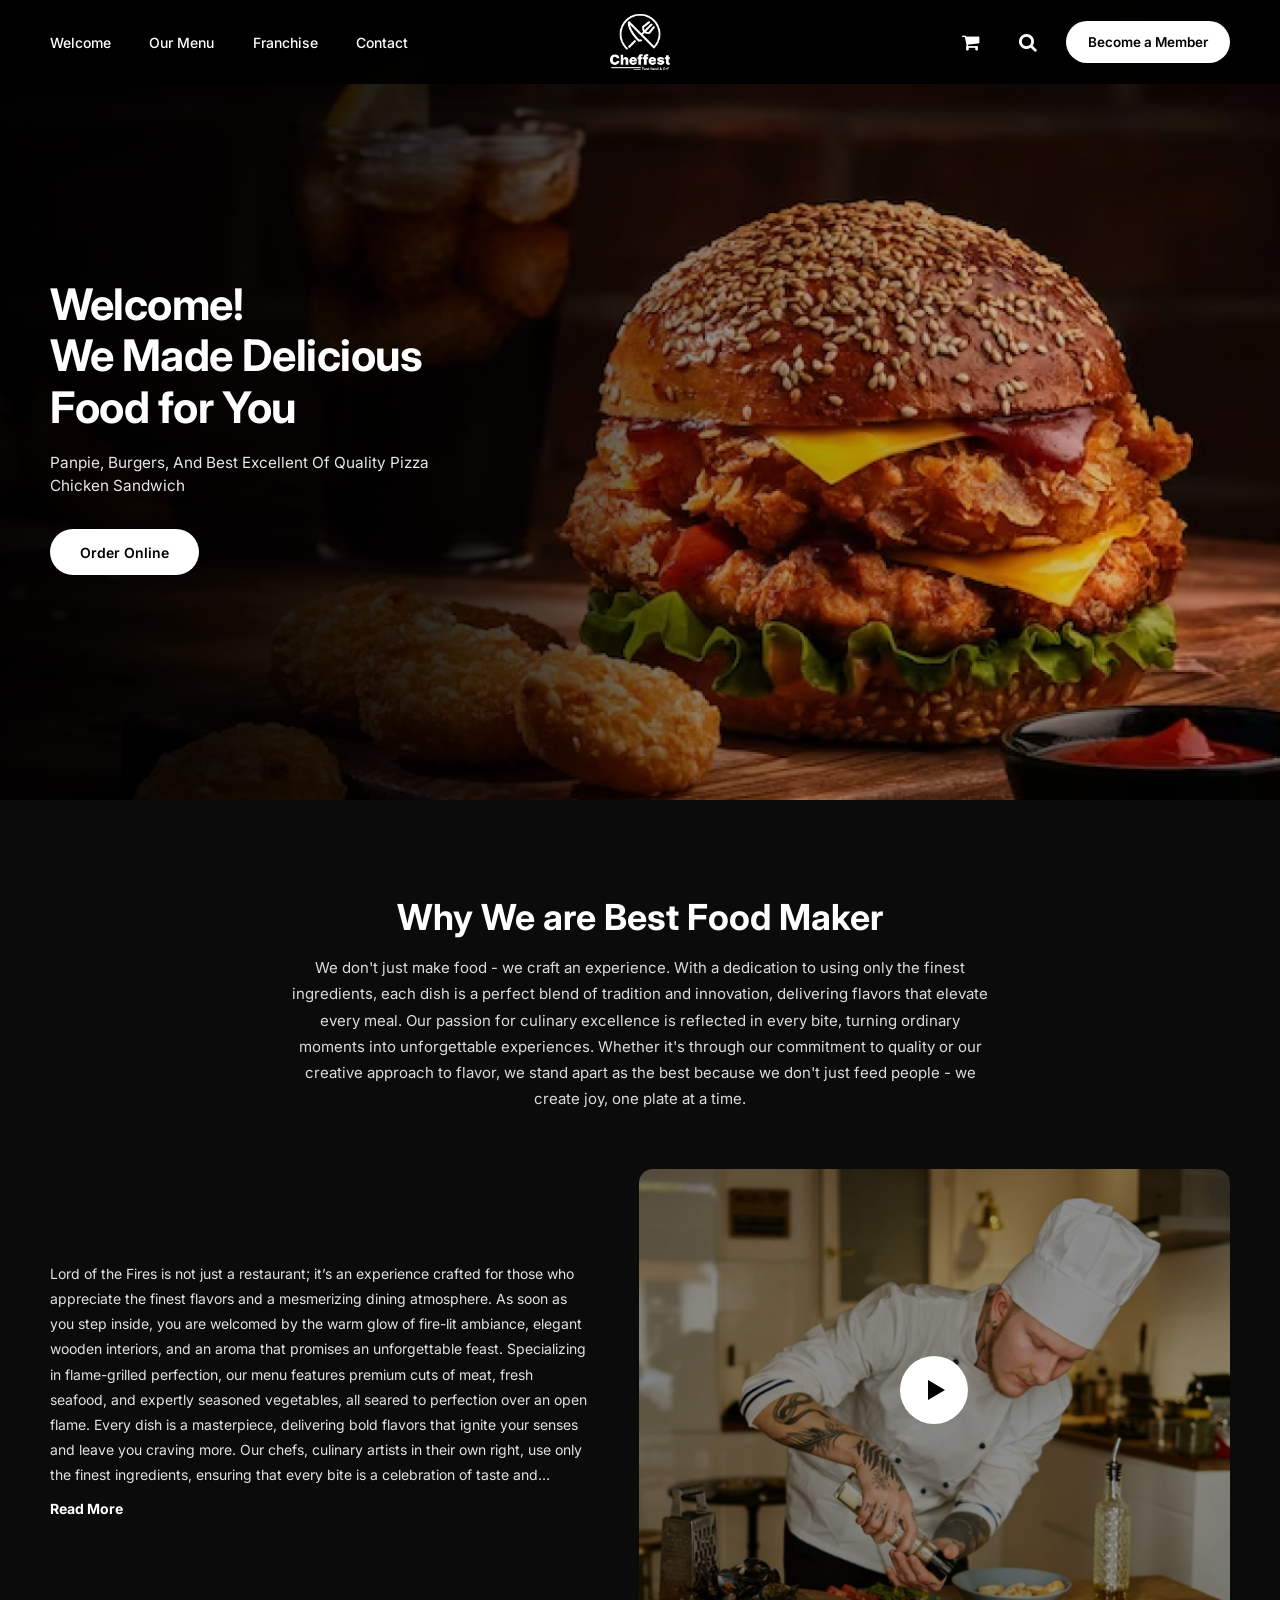
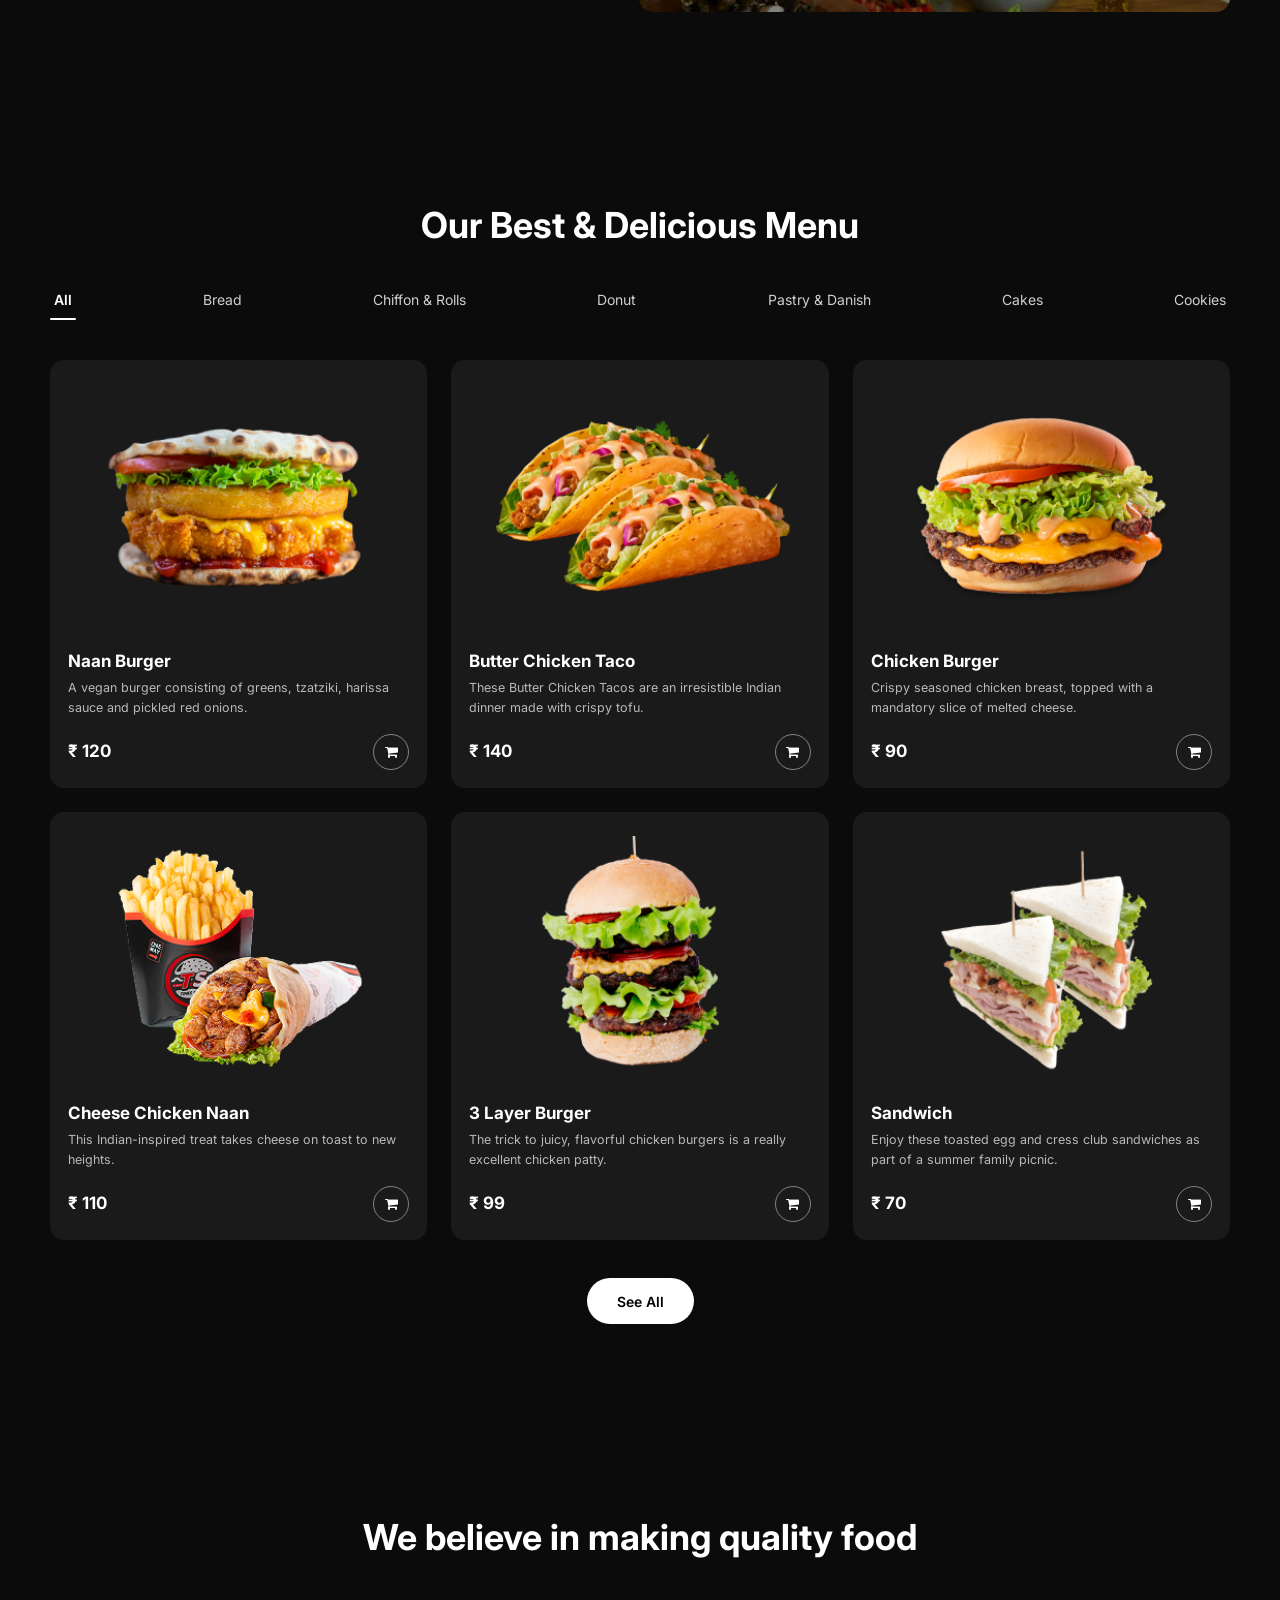
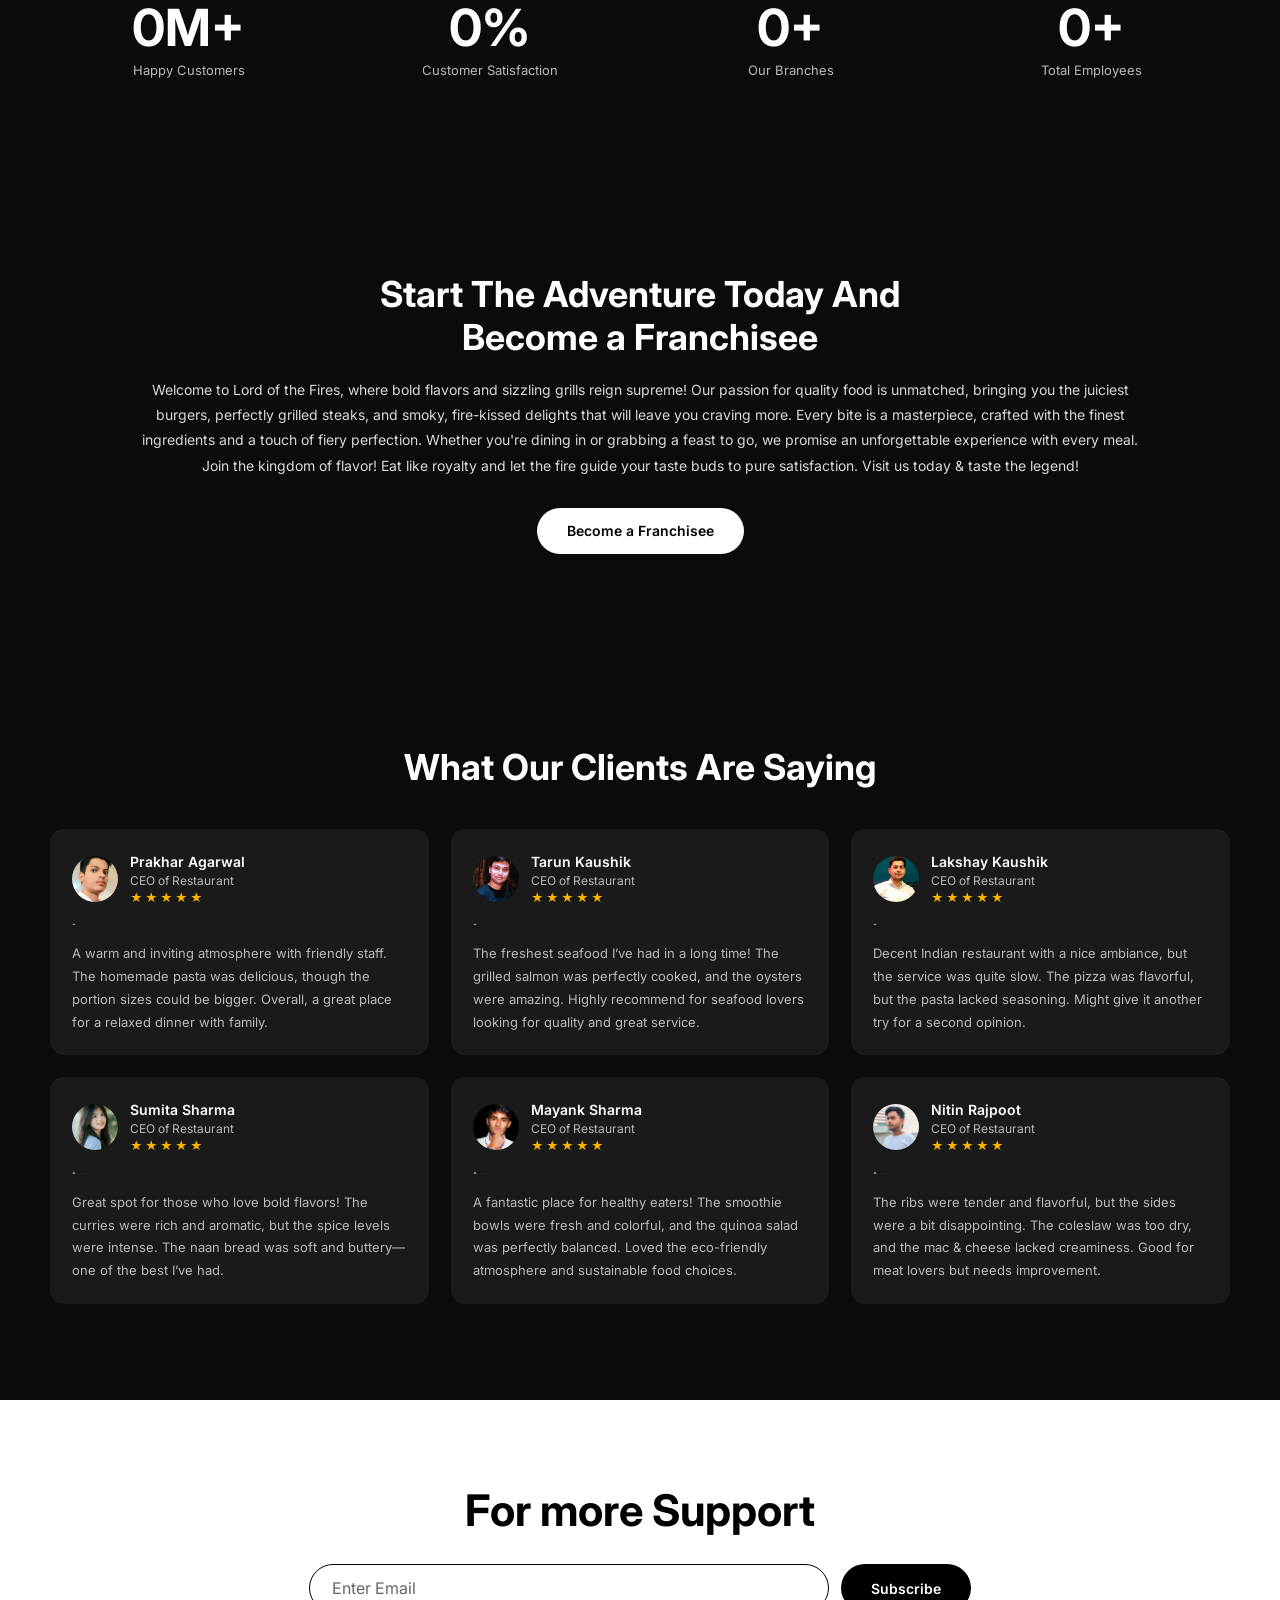
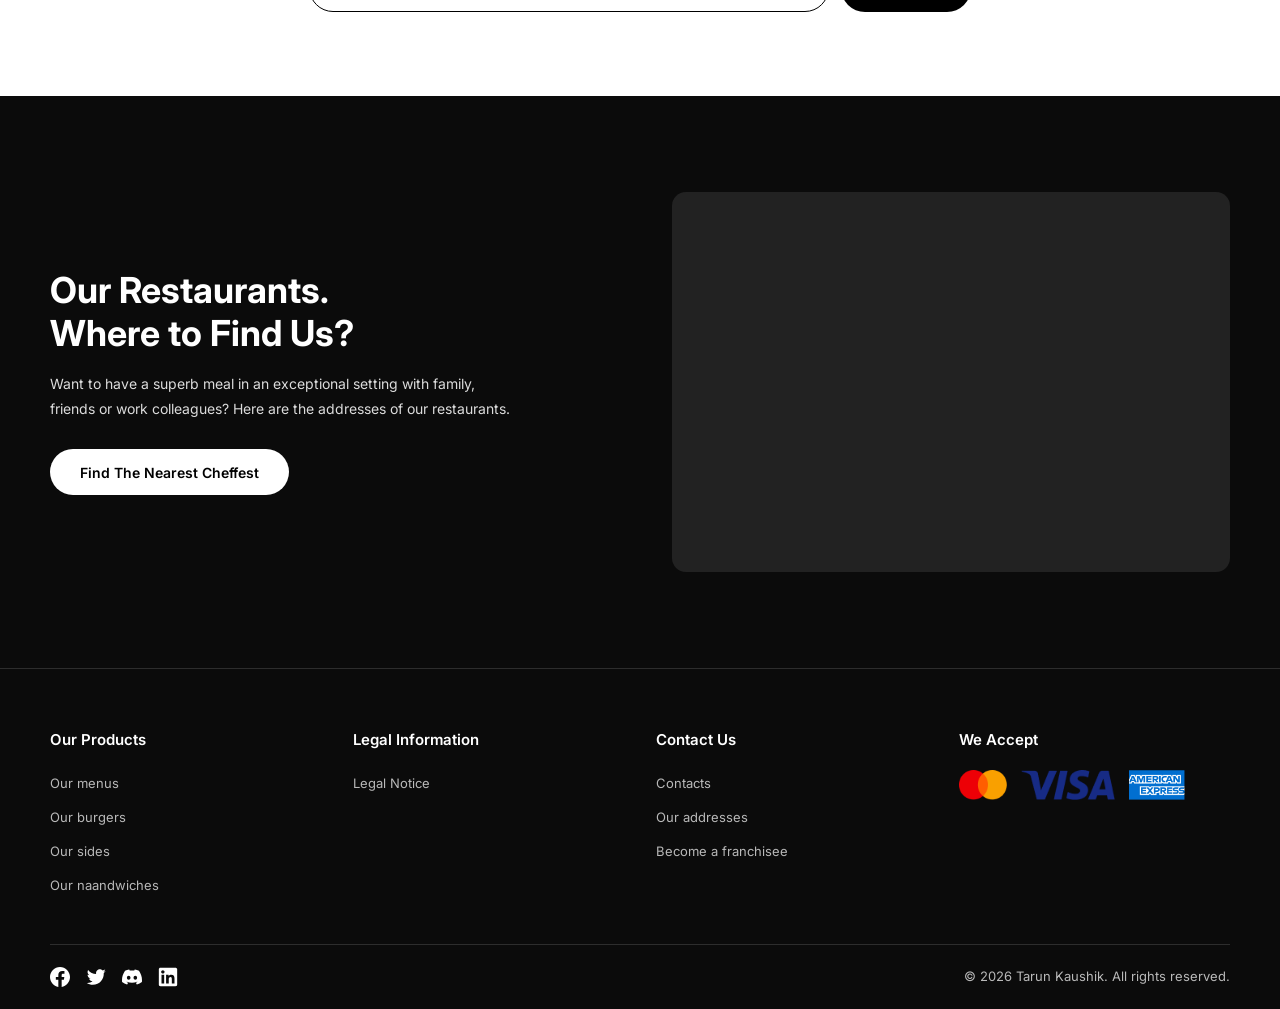
<file: index.html>
<!DOCTYPE html>
<html lang="en">
<head>
    <meta charset="UTF-8">
    <meta name="viewport" content="width=device-width, initial-scale=1.0">
    <meta name="description" content="Lord of the Fires: flame-grilled burgers, breads, cakes and more. Browse the menu and order online.">
    <meta name="theme-color" content="#000000">
    <title>Lord of the Fires | Restaurant</title>
    <link rel="preconnect" href="https://fonts.googleapis.com">
    <link rel="preconnect" href="https://fonts.gstatic.com" crossorigin>
    <link href="https://fonts.googleapis.com/css2?family=Inter:wght@400;500;600;700&amp;display=swap" rel="stylesheet">
    <link rel="stylesheet" href="https://cdnjs.cloudflare.com/ajax/libs/font-awesome/4.7.0/css/font-awesome.min.css">
    <link rel="stylesheet" href="home.css">
</head>
<body>
    <!-- Navbar -->
    <header>
        <nav class="navbar" id="navbar" aria-label="Main navigation">
            <div class="container nav-inner">
                <button class="hamburger" id="hamburger" type="button" aria-label="Open menu" aria-expanded="false" aria-controls="navLinks">
                    <span></span><span></span><span></span>
                </button>

                <ul class="nav-links" id="navLinks">
                    <li><a href="#welcome">Welcome</a></li>
                    <li><a href="#menu">Our Menu</a></li>
                    <li><a href="#Franchise">Franchise</a></li>
                    <li><a href="Contact%20With%20Us/contact.html">Contact</a></li>
                    <li class="mobile-member"><a href="Bemone%20a%20member/member.html">Become a Member</a></li>
                </ul>

                <a class="logo" href="#welcome" aria-label="Go to top"><img src="Images/Logo.png" alt="Restaurant logo"></a>

                <div class="nav-right">
                    <a class="icon-btn cart-link" href="Shopping%20Cart/cart.html" aria-label="Open cart">
                        <i class="fa fa-shopping-cart" aria-hidden="true"></i>
                        <span class="cart-counter" data-count="0">0</span>
                    </a>

                    <div class="search-box" id="searchBox">
                        <button class="icon-btn" id="searchIcon" type="button" aria-label="Search dishes" aria-expanded="false"><i class="fa fa-search" aria-hidden="true"></i></button>
                        <div class="search-field">
                            <input type="search" id="searchInput" placeholder="Search dishes..." aria-label="Search dishes" autocomplete="off">
                            <button type="button" id="searchClear" aria-label="Clear search">&times;</button>
                        </div>
                    </div>

                    <a class="navbut" href="Bemone%20a%20member/member.html">Become a Member</a>
                </div>
            </div>
        </nav>
    </header>

    <main>
        <!-- Hero -->
        <section class="hero" id="welcome">
            <div class="container">
                <div class="hero-content">
                    <h1><span>Welcome!</span><span>We Made Delicious</span><span>Food for You</span></h1>
                    <p>Panpie, Burgers, And Best Excellent Of Quality Pizza Chicken Sandwich</p>
                    <a class="btn-pill" href="#menu">Order Online</a>
                </div>
            </div>
        </section>

        <!-- About -->
        <section class="section about" id="about">
            <div class="container">
                <h2 class="section-title">Why We are Best Food Maker</h2>
                <p class="section-lead">We don't just make food - we craft an experience. With a dedication to using only the finest ingredients, each dish is a perfect blend of tradition and innovation, delivering flavors that elevate every meal. Our passion for culinary excellence is reflected in every bite, turning ordinary moments into unforgettable experiences. Whether it's through our commitment to quality or our creative approach to flavor, we stand apart as the best because we don't just feed people - we create joy, one plate at a time.</p>

                <div class="about-grid">
                    <div class="about-text" id="aboutBlock">
                        <p>Lord of the Fires is not just a restaurant; it’s an experience crafted for those who appreciate the finest flavors and a mesmerizing dining atmosphere. As soon as you step inside, you are welcomed by the warm glow of fire-lit ambiance, elegant wooden interiors, and an aroma that promises an unforgettable feast. Specializing in flame-grilled perfection, our menu features premium cuts of meat, fresh seafood, and expertly seasoned vegetables, all seared to perfection over an open flame. Every dish is a masterpiece, delivering bold flavors that ignite your senses and leave you craving more. Our chefs, culinary artists in their own right, use only the finest ingredients, ensuring that every bite is a celebration of taste and quality. Whether you’re indulging in our signature smoky ribs, savoring a tender steak grilled to your preference, or enjoying a flavorful fire-roasted vegetarian dish, every plate is designed to impress. Beyond the exquisite food, Lord of the Fires offers top-tier service, with our attentive staff ensuring your every need is met with warmth and professionalism. Our extensive selection of wines and handcrafted cocktails perfectly complements our dishes, elevating your dining experience to a whole new level. Whether it’s a romantic dinner, a family gathering, or a special celebration, Lord of the Fires provides an ambiance that is both cozy and sophisticated, making every moment memorable. Experience the best in class dining with us and let the fire guide your senses to pure gastronomic delight.</p>
                        <button class="read-more-btn" id="readMoreBtn" type="button" aria-expanded="false">Read More</button>
                    </div>

                    <div class="video-box" id="videoBox">
                        <img src="Images/Thumbnail-image.png" class="video-thumbnail" id="videoThumbnail" alt="Chef preparing food - video thumbnail" loading="lazy">
                        <button class="play-button" id="playButton" type="button" aria-label="Play video"></button>
                        <video id="videoPlayer" controls playsinline preload="none">
                            <source src="Video/Cinematic%20Restaurant.mp4" type="video/mp4">
                            Your browser does not support the video tag.
                        </video>
                    </div>
                </div>
            </div>
        </section>

        <!-- Menu -->
        <section class="section menu" id="menu">
            <div class="container">
                <h2 class="section-title">Our Best &amp; Delicious Menu</h2>

                <div class="menu-tabs" id="menuTabs">
                    <button class="btn active" type="button" data-category="all" aria-pressed="true">All</button>
                    <button class="btn" type="button" data-category="breads" aria-pressed="false">Bread</button>
                    <button class="btn" type="button" data-category="chiffon" aria-pressed="false">Chiffon &amp; Rolls</button>
                    <button class="btn" type="button" data-category="donuts" aria-pressed="false">Donut</button>
                    <button class="btn" type="button" data-category="pastry" aria-pressed="false">Pastry &amp; Danish</button>
                    <button class="btn" type="button" data-category="cakes" aria-pressed="false">Cakes</button>
                    <button class="btn" type="button" data-category="cookies" aria-pressed="false">Cookies</button>
                </div>

                <div class="menu-grid" id="menuGrid">
                <article class="item-box" data-category="donuts">
                    <div class="item-img"><img src="Images/img1.png" alt="Naan Burger" loading="lazy"></div>
                    <h3>Naan Burger</h3>
                    <p>A vegan burger consisting of greens, tzatziki, harissa sauce and pickled red onions.</p>
                    <div class="priceCart">
                        <span>₹ 120</span>
                        <button class="add-cart" type="button" aria-label="Add Naan Burger to cart"><i class="fa fa-shopping-cart" aria-hidden="true"></i></button>
                    </div>
                </article>
                <article class="item-box" data-category="chiffon">
                    <div class="item-img"><img src="Images/img2.png" alt="Butter Chicken Taco" loading="lazy"></div>
                    <h3>Butter Chicken Taco</h3>
                    <p>These Butter Chicken Tacos are an irresistible Indian dinner made with crispy tofu.</p>
                    <div class="priceCart">
                        <span>₹ 140</span>
                        <button class="add-cart" type="button" aria-label="Add Butter Chicken Taco to cart"><i class="fa fa-shopping-cart" aria-hidden="true"></i></button>
                    </div>
                </article>
                <article class="item-box" data-category="breads">
                    <div class="item-img"><img src="Images/img3.png" alt="Chicken Burger" loading="lazy"></div>
                    <h3>Chicken Burger</h3>
                    <p>Crispy seasoned chicken breast, topped with a mandatory slice of melted cheese.</p>
                    <div class="priceCart">
                        <span>₹ 90</span>
                        <button class="add-cart" type="button" aria-label="Add Chicken Burger to cart"><i class="fa fa-shopping-cart" aria-hidden="true"></i></button>
                    </div>
                </article>
                <article class="item-box" data-category="pastry">
                    <div class="item-img"><img src="Images/img4.png" alt="Cheese Chicken Naan" loading="lazy"></div>
                    <h3>Cheese Chicken Naan</h3>
                    <p>This Indian-inspired treat takes cheese on toast to new heights.</p>
                    <div class="priceCart">
                        <span>₹ 110</span>
                        <button class="add-cart" type="button" aria-label="Add Cheese Chicken Naan to cart"><i class="fa fa-shopping-cart" aria-hidden="true"></i></button>
                    </div>
                </article>
                <article class="item-box" data-category="donuts">
                    <div class="item-img"><img src="Images/img5.png" alt="3 Layer Burger" loading="lazy"></div>
                    <h3>3 Layer Burger</h3>
                    <p>The trick to juicy, flavorful chicken burgers is a really excellent chicken patty.</p>
                    <div class="priceCart">
                        <span>₹ 99</span>
                        <button class="add-cart" type="button" aria-label="Add 3 Layer Burger to cart"><i class="fa fa-shopping-cart" aria-hidden="true"></i></button>
                    </div>
                </article>
                <article class="item-box" data-category="breads">
                    <div class="item-img"><img src="Images/img6.png" alt="Sandwich" loading="lazy"></div>
                    <h3>Sandwich</h3>
                    <p>Enjoy these toasted egg and cress club sandwiches as part of a summer family picnic.</p>
                    <div class="priceCart">
                        <span>₹ 70</span>
                        <button class="add-cart" type="button" aria-label="Add Sandwich to cart"><i class="fa fa-shopping-cart" aria-hidden="true"></i></button>
                    </div>
                </article>
                <article class="item-box" data-category="breads">
                    <div class="item-img"><img src="Images/img7.png" alt="Stuffed Cheesy Garlic Bread" loading="lazy"></div>
                    <h3>Stuffed Cheesy Garlic Bread</h3>
                    <p>Garlic bread originated in Italy but has really been popularized by the American pizza chains.</p>
                    <div class="priceCart">
                        <span>₹ 210</span>
                        <button class="add-cart" type="button" aria-label="Add Stuffed Cheesy Garlic Bread to cart"><i class="fa fa-shopping-cart" aria-hidden="true"></i></button>
                    </div>
                </article>
                <article class="item-box" data-category="breads">
                    <div class="item-img"><img src="Images/img8.png" alt="Garlic Bread" loading="lazy"></div>
                    <h3>Garlic Bread</h3>
                    <p>No more dry, greasy bread or burned garlic, just soft, buttery garlic bread done right.</p>
                    <div class="priceCart">
                        <span>₹ 250</span>
                        <button class="add-cart" type="button" aria-label="Add Garlic Bread to cart"><i class="fa fa-shopping-cart" aria-hidden="true"></i></button>
                    </div>
                </article>
                <article class="item-box" data-category="breads">
                    <div class="item-img"><img src="Images/img9.png" alt="Great Garlic Bread" loading="lazy"></div>
                    <h3>Great Garlic Bread</h3>
                    <p>This Italian garlic bread is drenched in garlicky herb butter and oven-baked until crisp and golden.</p>
                    <div class="priceCart">
                        <span>₹ 320</span>
                        <button class="add-cart" type="button" aria-label="Add Great Garlic Bread to cart"><i class="fa fa-shopping-cart" aria-hidden="true"></i></button>
                    </div>
                </article>
                <article class="item-box" data-category="breads">
                    <div class="item-img"><img src="Images/img10.png" alt="Tear &amp; Share Garlic Bread" loading="lazy"></div>
                    <h3>Tear &amp; Share Garlic Bread</h3>
                    <p>Impress your guests with our tear and share garlic bread, featuring Maldon garlic sea salt.</p>
                    <div class="priceCart">
                        <span>₹ 220</span>
                        <button class="add-cart" type="button" aria-label="Add Tear &amp; Share Garlic Bread to cart"><i class="fa fa-shopping-cart" aria-hidden="true"></i></button>
                    </div>
                </article>
                <article class="item-box" data-category="chiffon cakes">
                    <div class="item-img"><img src="Images/img11.png" alt="Vanilla Chiffon Cake" loading="lazy"></div>
                    <h3>Vanilla Chiffon Cake</h3>
                    <p>Vanilla chiffon roll is a sweet cake with a big vanilla flavor.</p>
                    <div class="priceCart">
                        <span>₹ 170</span>
                        <button class="add-cart" type="button" aria-label="Add Vanilla Chiffon Cake to cart"><i class="fa fa-shopping-cart" aria-hidden="true"></i></button>
                    </div>
                </article>
                <article class="item-box" data-category="chiffon">
                    <div class="item-img"><img src="Images/img12.png" alt="Vanilla Chiffon" loading="lazy"></div>
                    <h3>Vanilla Chiffon</h3>
                    <p>Vanilla chiffon roll is a sweet cake.</p>
                    <div class="priceCart">
                        <span>₹ 150</span>
                        <button class="add-cart" type="button" aria-label="Add Vanilla Chiffon to cart"><i class="fa fa-shopping-cart" aria-hidden="true"></i></button>
                    </div>
                </article>
                <article class="item-box" data-category="chiffon cakes">
                    <div class="item-img"><img src="Images/img13.png" alt="Swiss Roll Cake" loading="lazy"></div>
                    <h3>Swiss Roll Cake</h3>
                    <p>A Swiss roll cake: soft, airy vanilla-flavored sponge, rolled.</p>
                    <div class="priceCart">
                        <span>₹ 380</span>
                        <button class="add-cart" type="button" aria-label="Add Swiss Roll Cake to cart"><i class="fa fa-shopping-cart" aria-hidden="true"></i></button>
                    </div>
                </article>
                <article class="item-box" data-category="donuts">
                    <div class="item-img"><img src="Images/img14.png" alt="Crispy &amp; Creamy Doughnuts" loading="lazy"></div>
                    <h3>Crispy &amp; Creamy Doughnuts</h3>
                    <p>Tastes just like glazed donuts.</p>
                    <div class="priceCart">
                        <span>₹ 125</span>
                        <button class="add-cart" type="button" aria-label="Add Crispy &amp; Creamy Doughnuts to cart"><i class="fa fa-shopping-cart" aria-hidden="true"></i></button>
                    </div>
                </article>
                <article class="item-box" data-category="donuts cookies">
                    <div class="item-img"><img src="Images/img15.png" alt="Chocolate Chip Mini Donuts" loading="lazy"></div>
                    <h3>Chocolate Chip Mini Donuts</h3>
                    <p>Chocolate mini donuts, the perfect easy mini donut. They bake up light and fluffy.</p>
                    <div class="priceCart">
                        <span>₹ 100</span>
                        <button class="add-cart" type="button" aria-label="Add Chocolate Chip Mini Donuts to cart"><i class="fa fa-shopping-cart" aria-hidden="true"></i></button>
                    </div>
                </article>
                <article class="item-box" data-category="donuts">
                    <div class="item-img"><img src="Images/img16.png" alt="Mini Baked Donuts with Vanilla Glaze" loading="lazy"></div>
                    <h3>Mini Baked Donuts with Vanilla Glaze</h3>
                    <p>Baked donuts are easier to make than the fried variety. These bite-size treats are tossed in vanilla glaze.</p>
                    <div class="priceCart">
                        <span>₹ 420</span>
                        <button class="add-cart" type="button" aria-label="Add Mini Baked Donuts with Vanilla Glaze to cart"><i class="fa fa-shopping-cart" aria-hidden="true"></i></button>
                    </div>
                </article>
                <article class="item-box" data-category="donuts">
                    <div class="item-img"><img src="Images/img17.png" alt="Doughnuts" loading="lazy"></div>
                    <h3>Doughnuts</h3>
                    <p>Super delicious donut.</p>
                    <div class="priceCart">
                        <span>₹ 60</span>
                        <button class="add-cart" type="button" aria-label="Add Doughnuts to cart"><i class="fa fa-shopping-cart" aria-hidden="true"></i></button>
                    </div>
                </article>
                <article class="item-box" data-category="pastry">
                    <div class="item-img"><img src="Images/img18.png" alt="Danish Pastry" loading="lazy"></div>
                    <h3>Danish Pastry</h3>
                    <p>Danish pastry (also called breakfast pastry) made from scratch in a variety of wonderful flavors.</p>
                    <div class="priceCart">
                        <span>₹ 470</span>
                        <button class="add-cart" type="button" aria-label="Add Danish Pastry to cart"><i class="fa fa-shopping-cart" aria-hidden="true"></i></button>
                    </div>
                </article>
                <article class="item-box" data-category="pastry">
                    <div class="item-img"><img src="Images/img19.png" alt="Miso Caramel-Apple Danish" loading="lazy"></div>
                    <h3>Miso Caramel-Apple Danish</h3>
                    <p>This apple Danish makes for a lovely fall breakfast or an elegant, eye-catching dessert.</p>
                    <div class="priceCart">
                        <span>₹ 590</span>
                        <button class="add-cart" type="button" aria-label="Add Miso Caramel-Apple Danish to cart"><i class="fa fa-shopping-cart" aria-hidden="true"></i></button>
                    </div>
                </article>
                <article class="item-box" data-category="pastry">
                    <div class="item-img"><img src="Images/img20.png" alt="Cheese Danish" loading="lazy"></div>
                    <h3>Cheese Danish</h3>
                    <p>Flaky, buttery cream cheese Danish made with frozen puff pastry.</p>
                    <div class="priceCart">
                        <span>₹ 340</span>
                        <button class="add-cart" type="button" aria-label="Add Cheese Danish to cart"><i class="fa fa-shopping-cart" aria-hidden="true"></i></button>
                    </div>
                </article>
                <article class="item-box" data-category="pastry">
                    <div class="item-img"><img src="Images/img21.png" alt="Cherry Danish" loading="lazy"></div>
                    <h3>Cherry Danish</h3>
                    <p>A buttery, flaky pastry made with puff pastry and a creamy, sweetened cream cheese.</p>
                    <div class="priceCart">
                        <span>₹ 650</span>
                        <button class="add-cart" type="button" aria-label="Add Cherry Danish to cart"><i class="fa fa-shopping-cart" aria-hidden="true"></i></button>
                    </div>
                </article>
                <article class="item-box" data-category="pastry cakes">
                    <div class="item-img"><img src="Images/img22.png" alt="Cherry Cheesecake Danish" loading="lazy"></div>
                    <h3>Cherry Cheesecake Danish</h3>
                    <p>A braided cherry Danish is a treat for breakfast or dessert any time of the year.</p>
                    <div class="priceCart">
                        <span>₹ 560</span>
                        <button class="add-cart" type="button" aria-label="Add Cherry Cheesecake Danish to cart"><i class="fa fa-shopping-cart" aria-hidden="true"></i></button>
                    </div>
                </article>
                <article class="item-box" data-category="cakes">
                    <div class="item-img"><img src="Images/img23.png" alt="Fish Cakes" loading="lazy"></div>
                    <h3>Fish Cakes</h3>
                    <p>These fish cakes make a perfect appetizer, side or burger for a healthy meal.</p>
                    <div class="priceCart">
                        <span>₹ 470</span>
                        <button class="add-cart" type="button" aria-label="Add Fish Cakes to cart"><i class="fa fa-shopping-cart" aria-hidden="true"></i></button>
                    </div>
                </article>
                <article class="item-box" data-category="cakes">
                    <div class="item-img"><img src="Images/img24.png" alt="Ice Cream Cake" loading="lazy"></div>
                    <h3>Ice Cream Cake</h3>
                    <p>This ice cream cake has a generous layer of cake and ice cream.</p>
                    <div class="priceCart">
                        <span>₹ 600</span>
                        <button class="add-cart" type="button" aria-label="Add Ice Cream Cake to cart"><i class="fa fa-shopping-cart" aria-hidden="true"></i></button>
                    </div>
                </article>
                <article class="item-box" data-category="cakes">
                    <div class="item-img"><img src="Images/img25.png" alt="Chocolate Ice Cream Cake" loading="lazy"></div>
                    <h3>Chocolate Ice Cream Cake</h3>
                    <p>Over the top delicious and decadent, this chocolate ice cream cake is the ultimate ice cream treat.</p>
                    <div class="priceCart">
                        <span>₹ 850</span>
                        <button class="add-cart" type="button" aria-label="Add Chocolate Ice Cream Cake to cart"><i class="fa fa-shopping-cart" aria-hidden="true"></i></button>
                    </div>
                </article>
                <article class="item-box" data-category="cookies">
                    <div class="item-img"><img src="Images/img26.png" alt="Soft Chocolate Chip Cookies" loading="lazy"></div>
                    <h3>Soft Chocolate Chip Cookies</h3>
                    <p>The best soft chocolate chip cookies! No chilling required.</p>
                    <div class="priceCart">
                        <span>₹ 49</span>
                        <button class="add-cart" type="button" aria-label="Add Soft Chocolate Chip Cookies to cart"><i class="fa fa-shopping-cart" aria-hidden="true"></i></button>
                    </div>
                </article>
                <article class="item-box" data-category="cookies">
                    <div class="item-img"><img src="Images/img27.png" alt="Oatmeal Cookies" loading="lazy"></div>
                    <h3>Oatmeal Cookies</h3>
                    <p>This oatmeal cookie yields soft, chewy, bakery-style cookies.</p>
                    <div class="priceCart">
                        <span>₹ 99</span>
                        <button class="add-cart" type="button" aria-label="Add Oatmeal Cookies to cart"><i class="fa fa-shopping-cart" aria-hidden="true"></i></button>
                    </div>
                </article>
                </div>

                <div class="menu-more">
                    <button class="btn-pill" id="seeAllBtn" type="button">See All</button>
                </div>
            </div>
        </section>

        <!-- Stats -->
        <section class="section stats-sec">
            <div class="container">
                <h2 class="section-title">We believe in making quality food</h2>
                <div class="stats">
                    <div class="stat-item"><h3 data-target="2" data-suffix="M+">2M+</h3><p>Happy Customers</p></div>
                    <div class="stat-item"><h3 data-target="98" data-suffix="%">98%</h3><p>Customer Satisfaction</p></div>
                    <div class="stat-item"><h3 data-target="20" data-suffix="+">20+</h3><p>Our Branches</p></div>
                    <div class="stat-item"><h3 data-target="100" data-suffix="+">100+</h3><p>Total Employees</p></div>
                </div>
            </div>
        </section>

        <!-- Franchise -->
        <section class="section franchise" id="Franchise">
            <div class="container">
                <h2 class="section-title">Start The Adventure Today And <br class="br-desktop">Become a Franchisee</h2>
                <p>Welcome to Lord of the Fires, where bold flavors and sizzling grills reign supreme! Our passion for quality food is unmatched, bringing you the juiciest burgers, perfectly grilled steaks, and smoky, fire-kissed delights that will leave you craving more. Every bite is a masterpiece, crafted with the finest ingredients and a touch of fiery perfection. Whether you're dining in or grabbing a feast to go, we promise an unforgettable experience with every meal. Join the kingdom of flavor! Eat like royalty and let the fire guide your taste buds to pure satisfaction. Visit us today &amp; taste the legend!</p>
                <a class="btn-pill" href="Become%20a%20Franchisee/franchisee.html">Become a Franchisee</a>
            </div>
        </section>

        <!-- Reviews -->
        <section class="section clients">
            <div class="container">
                <h2 class="section-title">What Our Clients Are Saying</h2>
                <div class="reviews">
                <article class="review">
                    <div class="reviewer">
                        <img class="avatar" src="Images/avatar1.jpg" alt="Prakhar Agarwal" loading="lazy">
                        <div>
                            <h3>Prakhar Agarwal</h3>
                            <p class="role">CEO of Restaurant</p>
                            <div class="stars" role="img" aria-label="5 out of 5 stars">★★★★★</div>
                        </div>
                    </div>
                    <img class="symbol" src="Images/symbol1.png" alt="" loading="lazy">
                    <p class="review-text">A warm and inviting atmosphere with friendly staff. The homemade pasta was delicious, though the portion sizes could be bigger. Overall, a great place for a relaxed dinner with family.</p>
                </article>
                <article class="review">
                    <div class="reviewer">
                        <img class="avatar" src="Images/avatar2.jpg" alt="Tarun Kaushik" loading="lazy">
                        <div>
                            <h3>Tarun Kaushik</h3>
                            <p class="role">CEO of Restaurant</p>
                            <div class="stars" role="img" aria-label="5 out of 5 stars">★★★★★</div>
                        </div>
                    </div>
                    <img class="symbol" src="Images/symbol1.png" alt="" loading="lazy">
                    <p class="review-text">The freshest seafood I’ve had in a long time! The grilled salmon was perfectly cooked, and the oysters were amazing. Highly recommend for seafood lovers looking for quality and great service.</p>
                </article>
                <article class="review">
                    <div class="reviewer">
                        <img class="avatar" src="Images/avatar3.jpg" alt="Lakshay Kaushik" loading="lazy">
                        <div>
                            <h3>Lakshay Kaushik</h3>
                            <p class="role">CEO of Restaurant</p>
                            <div class="stars" role="img" aria-label="5 out of 5 stars">★★★★★</div>
                        </div>
                    </div>
                    <img class="symbol" src="Images/symbol1.png" alt="" loading="lazy">
                    <p class="review-text">Decent Indian restaurant with a nice ambiance, but the service was quite slow. The pizza was flavorful, but the pasta lacked seasoning. Might give it another try for a second opinion.</p>
                </article>
                <article class="review">
                    <div class="reviewer">
                        <img class="avatar" src="Images/avatar4.jpg" alt="Sumita Sharma" loading="lazy">
                        <div>
                            <h3>Sumita Sharma</h3>
                            <p class="role">CEO of Restaurant</p>
                            <div class="stars" role="img" aria-label="5 out of 5 stars">★★★★★</div>
                        </div>
                    </div>
                    <img class="symbol" src="Images/symbol1.png" alt="" loading="lazy">
                    <p class="review-text">Great spot for those who love bold flavors! The curries were rich and aromatic, but the spice levels were intense. The naan bread was soft and buttery—one of the best I’ve had.</p>
                </article>
                <article class="review">
                    <div class="reviewer">
                        <img class="avatar" src="Images/avatar5.jpg" alt="Mayank Sharma" loading="lazy">
                        <div>
                            <h3>Mayank Sharma</h3>
                            <p class="role">CEO of Restaurant</p>
                            <div class="stars" role="img" aria-label="5 out of 5 stars">★★★★★</div>
                        </div>
                    </div>
                    <img class="symbol" src="Images/symbol1.png" alt="" loading="lazy">
                    <p class="review-text">A fantastic place for healthy eaters! The smoothie bowls were fresh and colorful, and the quinoa salad was perfectly balanced. Loved the eco-friendly atmosphere and sustainable food choices.</p>
                </article>
                <article class="review">
                    <div class="reviewer">
                        <img class="avatar" src="Images/avatar6.jpg" alt="Nitin Rajpoot" loading="lazy">
                        <div>
                            <h3>Nitin Rajpoot</h3>
                            <p class="role">CEO of Restaurant</p>
                            <div class="stars" role="img" aria-label="5 out of 5 stars">★★★★★</div>
                        </div>
                    </div>
                    <img class="symbol" src="Images/symbol1.png" alt="" loading="lazy">
                    <p class="review-text">The ribs were tender and flavorful, but the sides were a bit disappointing. The coleslaw was too dry, and the mac &amp; cheese lacked creaminess. Good for meat lovers but needs improvement.</p>
                </article>
                </div>
            </div>
        </section>

        <!-- Support / Subscribe -->
        <section class="support">
            <div class="container">
                <h2>For more Support</h2>
                <form class="subscribe" id="subscribeForm" novalidate>
                    <label class="sr-only" for="emailInput">Email address</label>
                    <input type="email" id="emailInput" name="email" placeholder="Enter Email" autocomplete="email" required>
                    <button class="btn-pill btn-dark" id="subscribeBtn" type="submit">Subscribe</button>
                </form>
            </div>
        </section>

        <!-- Location -->
        <section class="section location">
            <div class="container location-grid">
                <div class="location-text">
                    <h2>Our Restaurants. <br>Where to Find Us?</h2>
                    <p>Want to have a superb meal in an exceptional setting with family, friends or work colleagues? Here are the addresses of our restaurants.</p>
                    <button class="btn-pill" id="button4" type="button">Find The Nearest Cheffest</button>
                </div>
                <div class="map-container">
                    <iframe id="map" title="Restaurant locations map" loading="lazy" referrerpolicy="no-referrer-when-downgrade" allowfullscreen
                        src="https://maps.google.com/maps?q=Taj%20Hotel%20Mumbai&amp;t=&amp;z=15&amp;ie=UTF8&amp;iwloc=&amp;output=embed"></iframe>
                </div>
            </div>
        </section>
    </main>

    <!-- Footer -->
    <footer>
        <div class="container">
            <div class="footer-grid">
                <div class="footer-section">
                    <h3>Our Products</h3>
                    <ul>
                        <li><a href="#menu">Our menus</a></li>
                        <li><a href="#menu">Our burgers</a></li>
                        <li><a href="#menu">Our sides</a></li>
                        <li><a href="#menu">Our naandwiches</a></li>
                    </ul>
                </div>
                <div class="footer-section">
                    <h3>Legal Information</h3>
                    <ul>
                        <li><a href="Legal%20Notice/legal.html">Legal Notice</a></li>
                    </ul>
                </div>
                <div class="footer-section">
                    <h3>Contact Us</h3>
                    <ul>
                        <li><a href="Contact%20With%20Us/contact.html">Contacts</a></li>
                        <li><a href="Contact%20With%20Us/contact.html">Our addresses</a></li>
                        <li><a href="Become%20a%20Franchisee/franchisee.html">Become a franchisee</a></li>
                    </ul>
                </div>
                <div class="footer-section">
                    <h3>We Accept</h3>
                    <div class="payment-icons">
                        <img src="Images/mastercard.png" alt="Mastercard" loading="lazy">
                        <img src="Images/visa.png" alt="Visa" loading="lazy">
                        <img src="Images/amex.png" alt="American Express" loading="lazy">
                    </div>
                </div>
            </div>
            <div class="footer-bottom">
                <div class="social-icons">
                    <a href="#" aria-label="Facebook"><img src="Images/facebook.svg" alt=""></a>
                    <a href="#" aria-label="X (Twitter)"><img src="Images/twitter.svg" alt=""></a>
                    <a href="#" aria-label="Discord"><img src="Images/discord.svg" alt=""></a>
                    <a href="#" aria-label="LinkedIn"><img src="Images/linkedin.svg" alt=""></a>
                </div>
                <p>&copy; <span id="year">2026</span> Tarun Kaushik. All rights reserved.</p>
            </div>
        </div>
    </footer>

    <script src="script.js"></script>
</body>
</html>
</file>
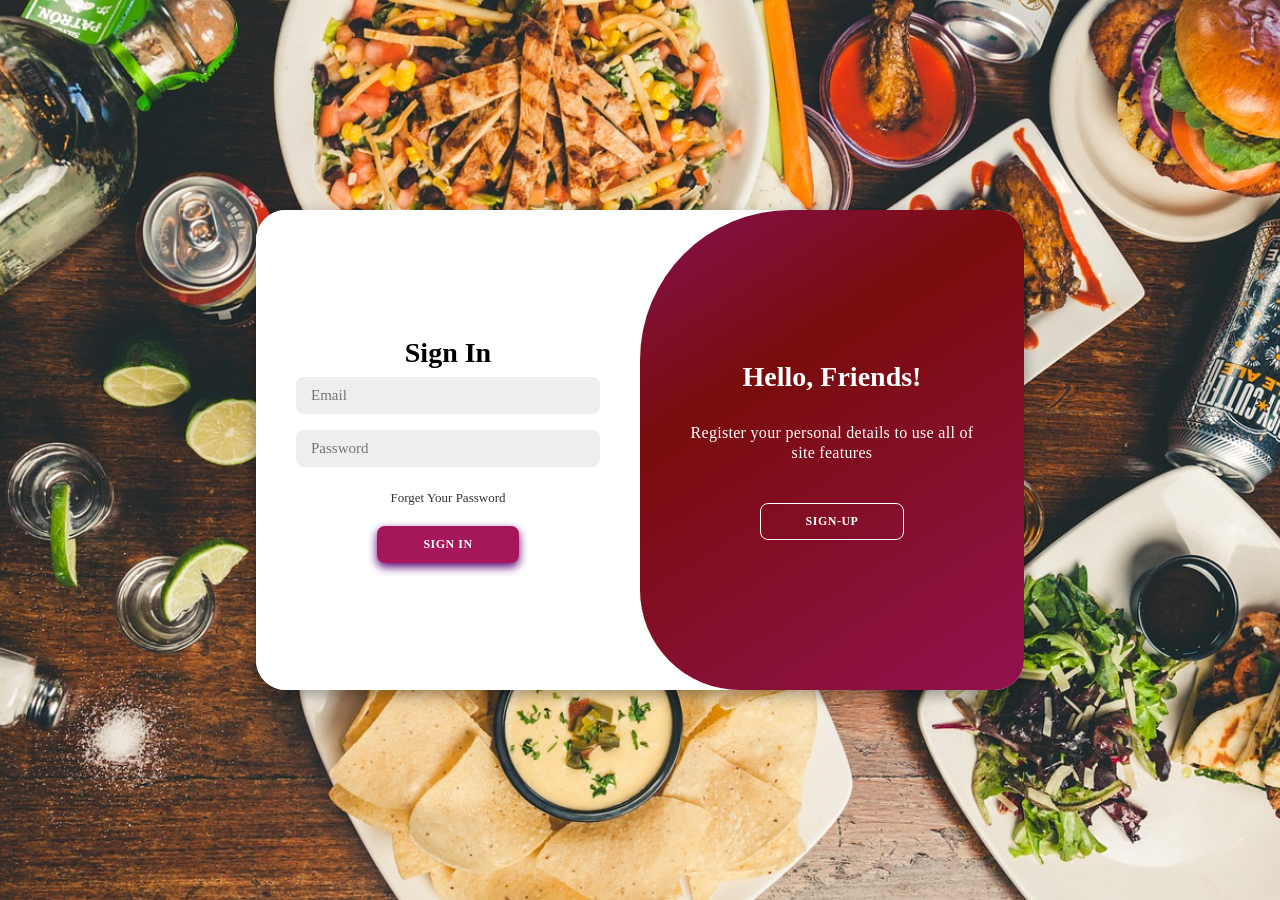
<file: Bemone a member/member.html>
<!DOCTYPE html>
<html lang="en">
<head>
    <meta charset="UTF-8">
    <meta name="viewport" content="width=device-width, initial-scale=1.0">
    <title>Document</title>
    <link rel="stylesheet" href="member.css">
</head>
<body>
    <div class="container" id="container">
        <div class="form-containr  sign-up">
            <form action="">
                <h1>Create Account</h1>
                <input type="text" placeholder="Name">
                <input type="email" placeholder="Email">
                <input type="password" placeholder="Password">
                <button>Sign up</button>
            </form>
        </div>

        <div class="form-containr  sign-in">
            <form action="">
                <h1>Sign In</h1>
                <input type="email" placeholder="Email">
                <input type="password" placeholder="Password">
                <a href="#">Forget Your Password</a>
                <button>Sign In</button>
            </form>
        </div>
        <div class="toggle-container">
            <div class="toggle">
                <div class="toggle-pannel toggle-left">
                    <h1>Welcome Back</h1>
                    <p>Enter your Personal details to use our site specific features</p>
                    <button class="hidden" id="login">Sign In</button>
                </div>
                <div class="toggle-pannel toggle-right">
                    <h1>Hello, Friends!</h1>
                    <p>Register your personal details to use all of site features</p>
                    <button class="hidden" id="register">Sign-up</button>
                </div>
            </div>
        </div>
    </div>
    
    <script src="member.js"></script>
</body>
</html>
</file>
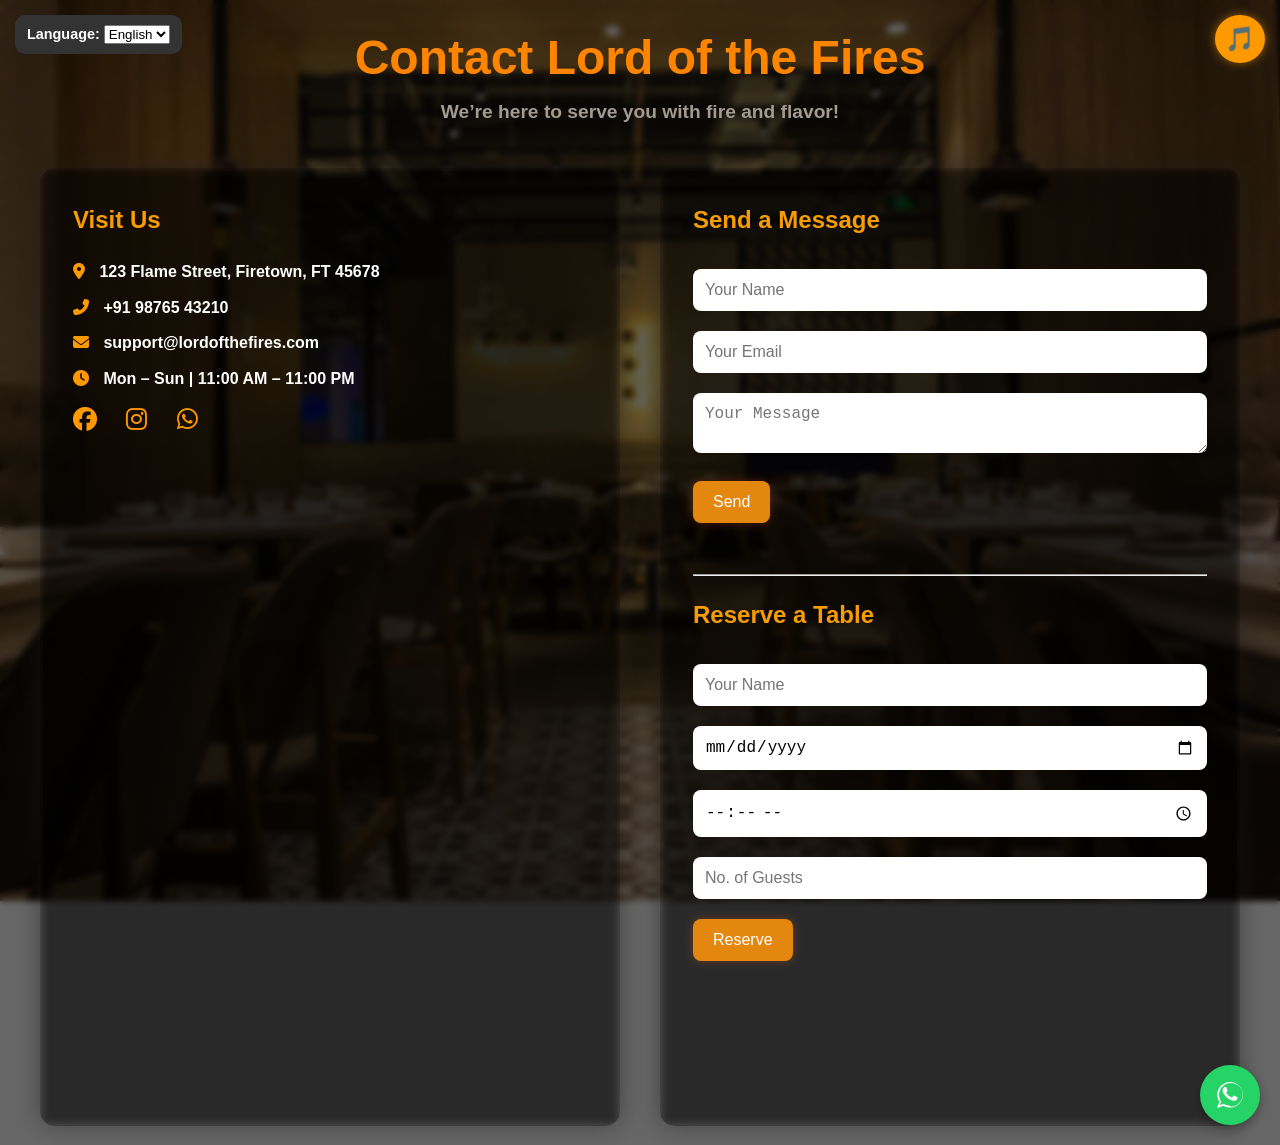
<file: Contact With Us/contact.html>
<!DOCTYPE html>
<html lang="en">
<head>
  <meta charset="UTF-8" />
  <meta name="viewport" content="width=device-width, initial-scale=1.0"/>
  <title>Contact Us | Lord of the Fires</title>
  <link rel="stylesheet" href="contact.css" />
  <!-- Font Awesome CDN for icons -->
  <!-- Font Awesome 6.5.0 -->
  <link rel="stylesheet" href="https://cdnjs.cloudflare.com/ajax/libs/font-awesome/6.5.0/css/all.min.css" integrity="sha512-Tn1tB+3kx1K1ZKL04IOOBxz/2u9L4lvK6RXC5Q9K2NPLZ4Awkct07oHfMZ/q0qNiOm6A8gEiTBiIjU8rwWD2Zw==" crossorigin="anonymous" referrerpolicy="no-referrer" />
</head>
<body>
  <!-- Background Music -->
  <audio id="bg-music" loop>
    <source src="../Video/Audio2.mp3" type="audio/mp3">
    Your browser does not support the audio element.
  </audio>
  <button id="music-toggle" title="Toggle Music">🎵</button>

  <!-- Language Toggle -->
  <div class="lang-toggle">
    <label for="language">Language:</label>
    <select id="language">
      <option value="en">English</option>
      <option value="hi">Hindi</option>
    </select>
  </div>

  <div class="contact-page">
    <div class="hero-section">
      <h1 data-en="Contact Lord of the Fires" data-hi="लॉर्ड ऑफ द फेयर्स से संपर्क करें">Contact Lord of the Fires</h1>
      <p data-en="We’re here to serve you with fire and flavor!" data-hi="हम यहाँ स्वाद और आग के साथ सेवा करने के लिए हैं!">We’re here to serve you with fire and flavor!</p>
    </div>

    <div class="contact-wrapper">

      <!-- Contact Info -->
      <div class="contact-left">
        <h2 data-en="Visit Us" data-hi="हमसे मिलें">Visit Us</h2>
        <p><i class="fas fa-map-marker-alt"></i> 123 Flame Street, Firetown, FT 45678</p>
        <p><i class="fas fa-phone-alt"></i> +91 98765 43210</p>
        <p><i class="fas fa-envelope"></i> support@lordofthefires.com</p>
        <p><i class="fas fa-clock"></i> Mon – Sun | 11:00 AM – 11:00 PM</p>

        <!-- Social -->
        <div class="social-icons">
          <a href="#"><i class="fab fa-facebook"></i></a>
          <a href="#"><i class="fab fa-instagram"></i></a>
          <a href="https://wa.me/919876543210" target="_blank"><i class="fab fa-whatsapp"></i></a>
        </div>

        <!-- Live Location Map -->
        <div class="map-container">
          <iframe 
            src="https://www.google.com/maps/embed?pb=!1m18!1m12!1m3!1d3769.299429707838!2d72.82505371485767!3d19.076005887093763!2m3!1f0!2f0!3f0!3m2!1i1024!2i768!4f13.1!3m3!1m2!1s0x3be7d1bfafdf201f%3A0x99e75bd1c8f7a9f6!2sThe%20Taj%20Mahal%20Palace%2C%20Mumbai!5e0!3m2!1sen!2sin!4v1712300000000!5m2!1sen!2sin" 
            width="100%" 
            height="250" 
            style="border:0; border-radius:10px;" 
            allowfullscreen="" 
            loading="lazy" 
            referrerpolicy="no-referrer-when-downgrade">
          </iframe>
        </div>
      </div>

      <!-- Contact Form + Reservation -->
      <div class="contact-right">
        <h2 data-en="Send a Message" data-hi="संदेश भेजें">Send a Message</h2>
        <form id="contact-form">
          <input type="text" id="name" placeholder="Your Name" required />
          <input type="email" id="email" placeholder="Your Email" required />
          <textarea id="message" placeholder="Your Message" required></textarea>
          <button type="submit" class="contact-btn">Send</button>
          <p id="form-status"></p>
        </form>
        <br><br>

        <hr>

        <h2 class="reserve-heading" data-en="Reserve a Table" data-hi="टेबल बुक करें">Reserve a Table</h2>
        <form id="reservation-form">
          <input type="text" id="guest-name" placeholder="Your Name" required />
          <input type="date" id="res-date" required />
          <input type="time" id="res-time" required />
          <input type="number" id="guests" placeholder="No. of Guests" required />
          <button type="submit" class="contact-btn">Reserve</button>
          <p id="res-status"></p>
        </form>
      </div>
    </div>
  </div>

  <!-- WhatsApp Chat Floating -->
  <a href="https://wa.me/919876543210" class="whatsapp-float" target="_blank" aria-label="WhatsApp Chat">
    <svg xmlns="http://www.w3.org/2000/svg" width="32" height="32" fill="white" viewBox="0 0 448 512">
      <path d="M380.9 97.1C339.3 55.5 283.2 32 224.1 32 104.8 32 7.7 129.1 7.7 248.3c0 43.8 11.4 86.6 33.1 124.2L0 480l110.2-40.4c36.3 19.9 77.1 30.4 118.8 30.4h.1c119.3 0 216.4-97.1 216.4-216.3 0-59.2-23.1-115.3-64.6-156.6zM224.1 438.7c-35.4 0-70.1-9.6-100.2-27.7l-7.2-4.3-65.3 23.9 22.3-63.5-4.7-7.4c-20.7-32.5-31.6-70.1-31.6-108.6 0-111.2 90.5-201.6 201.7-201.6 53.8 0 104.3 21 142.3 59 38 38 58.9 88.5 58.8 142.4 0 111.2-90.5 201.8-201.8 201.8zm115.1-151.3c-6.3-3.1-37.3-18.4-43.1-20.5-5.8-2.1-10-3.1-14.2 3.1-4.2 6.3-16.3 20.5-20 24.7-3.6 4.2-7.3 4.7-13.6 1.6-36.9-18.4-61-32.8-85.4-74.3-6.5-11.2 6.5-10.4 18.4-34.7 2-4.2 1-7.8-.5-10.9-1.6-3.1-14.2-34.1-19.4-46.8-5.1-12.7-10.3-11-14.2-11-3.6 0-7.8-.5-11.9-.5s-10.9 1.6-16.5 7.8c-5.8 6.3-22 21.5-22 52.6s22.5 61 25.5 65.2c3.1 4.2 44.3 67.4 107.4 94.5 15 6.5 26.6 10.3 35.7 13.1 15 4.7 28.6 4 39.4 2.4 12-1.8 37.3-15.2 42.6-29.9 5.3-14.7 5.3-27.2 3.6-29.8-1.6-2.6-5.8-4.2-12.1-7.3z"/>
    </svg>
  </a>

  <script src="contact.js"></script>
</body>
</html>
</file>
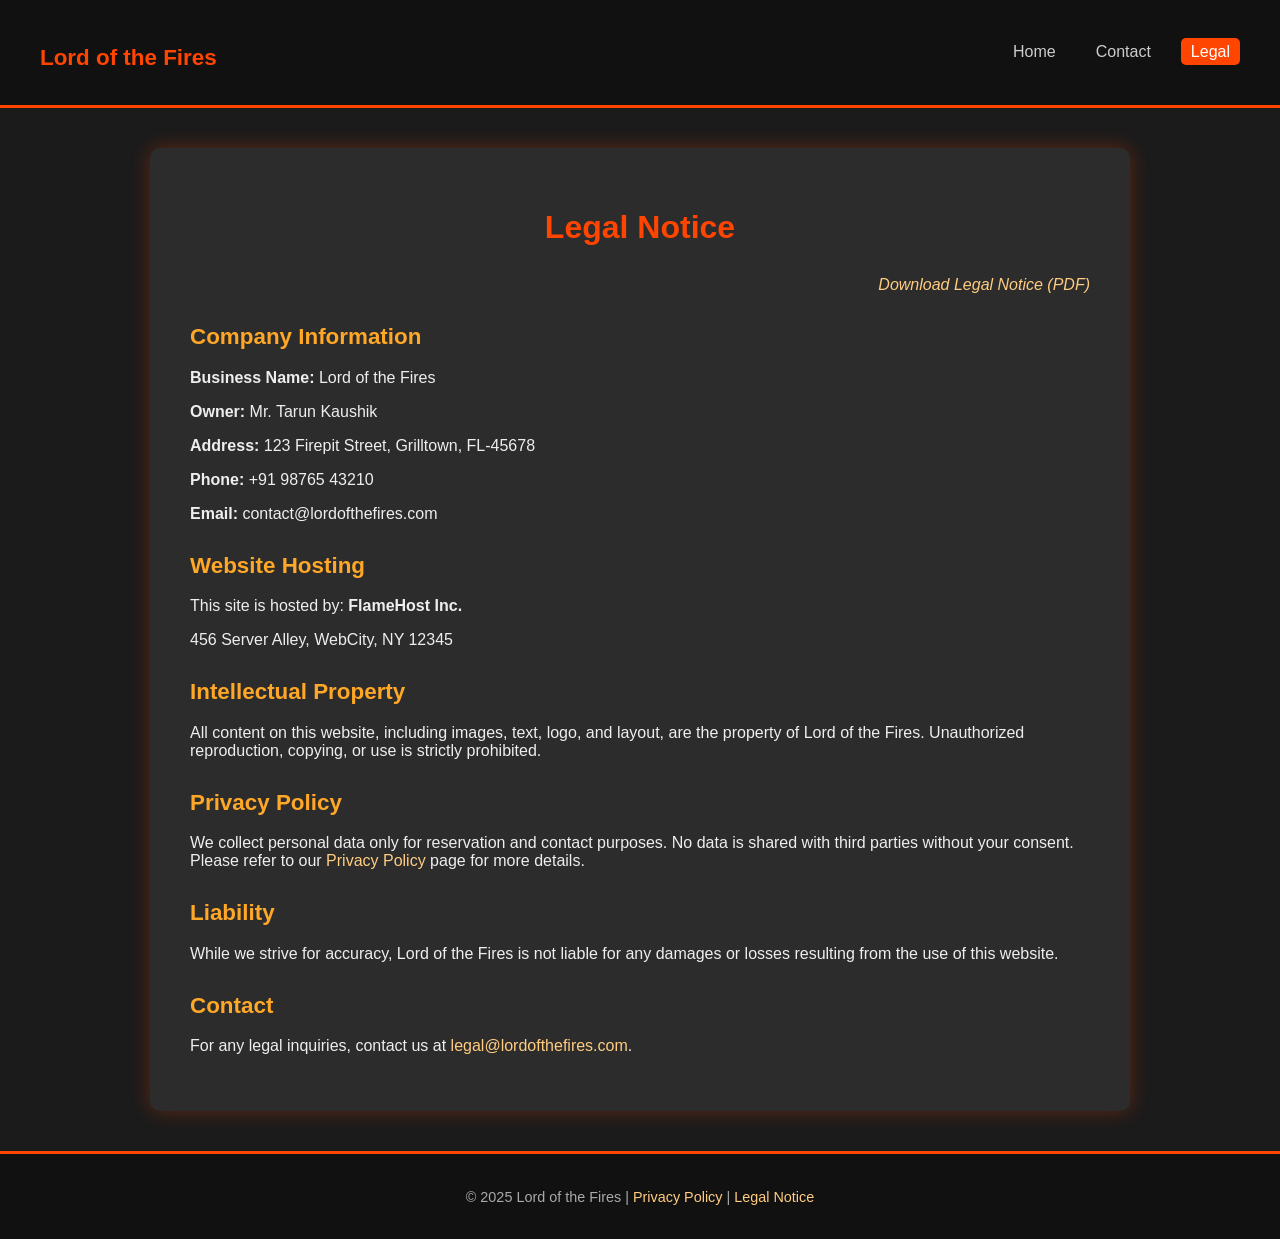
<file: Legal Notice/legal.html>
<!DOCTYPE html>
<html lang="en">
<head>
  <meta charset="UTF-8" />
  <meta name="viewport" content="width=device-width, initial-scale=1.0"/>
  <title>Legal Notice | Lord of the Fires</title>
  <link rel="stylesheet" href="legal.css" />
</head>
<body>
  <nav class="navbar">
    <h2>Lord of the Fires</h2>
    <ul>
      <li><a href="../index.html">Home</a></li>
      <li><a href="../Contact With Us/contact.html">Contact</a></li>
      <li><a href="../Legal Notice/legal.html" class="active">Legal</a></li>
    </ul>
  </nav>

  <main class="legal-container">
    <h1>Legal Notice</h1>

    <p class="pdf-link">
        <a href="legal-notice.pdf" download>Download Legal Notice (PDF)</a>
    </p>

    <section>
      <h2>Company Information</h2>
      <p><strong>Business Name:</strong> Lord of the Fires</p>
      <p><strong>Owner:</strong> Mr. Tarun Kaushik</p>
      <p><strong>Address:</strong> 123 Firepit Street, Grilltown, FL-45678</p>
      <p><strong>Phone:</strong> +91 98765 43210</p>
      <p><strong>Email:</strong> contact@lordofthefires.com</p>
    </section>

    <section>
      <h2>Website Hosting</h2>
      <p>This site is hosted by: <strong>FlameHost Inc.</strong></p>
      <p>456 Server Alley, WebCity, NY 12345</p>
    </section>

    <section>
      <h2>Intellectual Property</h2>
      <p>
        All content on this website, including images, text, logo, and layout, are the property of Lord of the Fires.
        Unauthorized reproduction, copying, or use is strictly prohibited.
      </p>
    </section>

    <section>
      <h2>Privacy Policy</h2>
      <p>
        We collect personal data only for reservation and contact purposes.
        No data is shared with third parties without your consent.
        Please refer to our <a href="../Privacy/privacy.html">Privacy Policy</a> page for more details.
      </p>
    </section>

    <section>
      <h2>Liability</h2>
      <p>
        While we strive for accuracy, Lord of the Fires is not liable for any damages or losses resulting from the use of this website.
      </p>
    </section>

    <section>
      <h2>Contact</h2>
      <p>
        For any legal inquiries, contact us at <a href="mailto:legal@lordofthefires.com">legal@lordofthefires.com</a>.
      </p>
    </section>
  </main>

  <footer>
    <p>&copy; 2025 Lord of the Fires | <a href="../Privacy/privacy.html">Privacy Policy</a> | <a href="../Legal Notice/legal.html">Legal Notice</a></p>
  </footer>
</body>
</html>
</file>
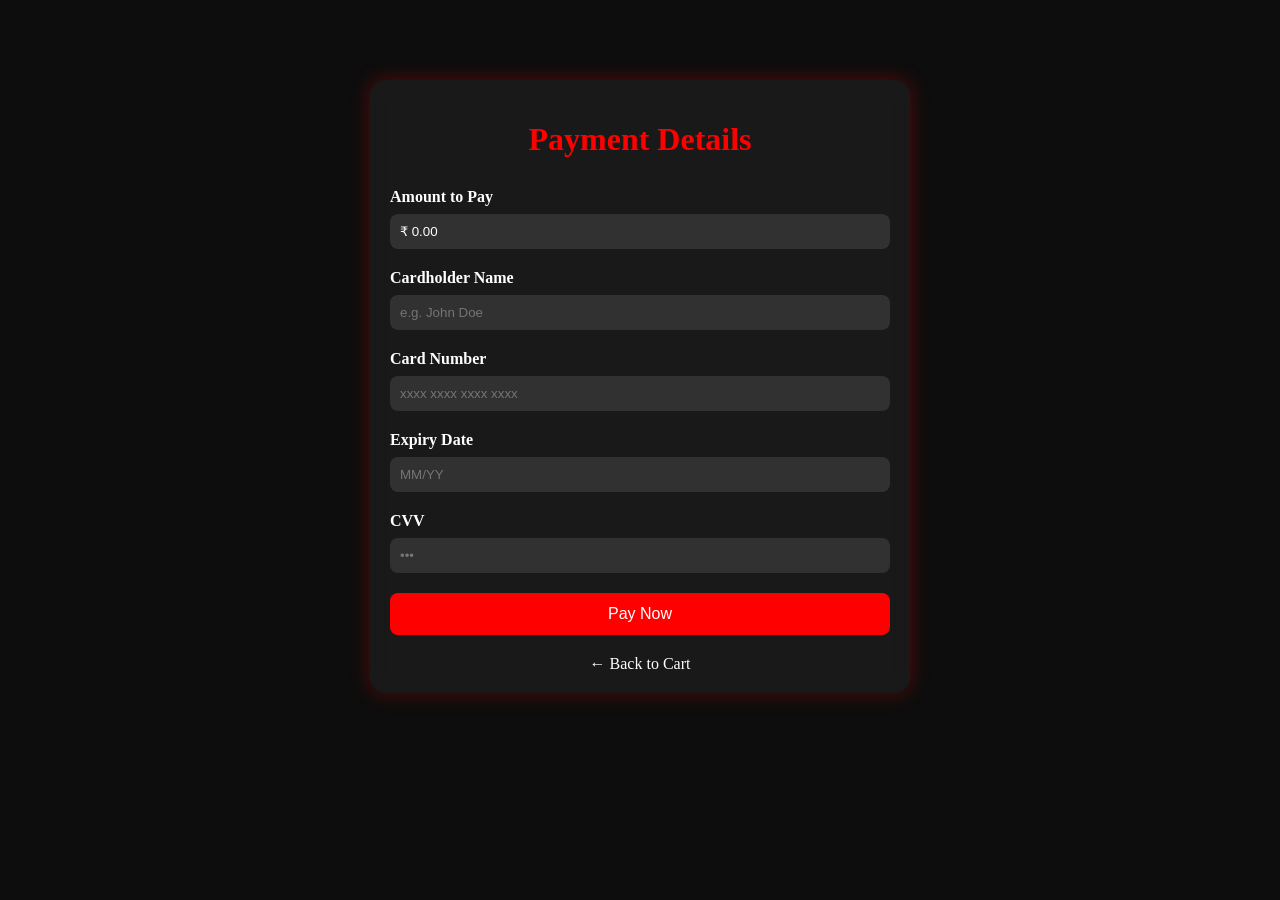
<file: Payment/payment.html>
<!DOCTYPE html>
<html lang="en">
<head>
    <meta charset="UTF-8" />
    <meta name="viewport" content="width=device-width, initial-scale=1.0"/>
    <title>Payment Page</title>
    <link rel="stylesheet" href="payment.css"/>
</head>
<body>
    <div class="payment-container">
        <h1>Payment Details</h1>
        <form id="payment-form">
            <div class="form-group">
                <label for="amount">Amount to Pay</label>
                <input type="text" id="amount" disabled>
            </div>

            <div class="form-group">
                <label for="cardName">Cardholder Name</label>
                <input type="text" id="cardName" placeholder="e.g. John Doe" required>
            </div>

            <div class="form-group">
                <label for="cardNumber">Card Number</label>
                <input type="text" id="cardNumber" maxlength="16" placeholder="xxxx xxxx xxxx xxxx" required>
            </div>

            <div class="form-group">
                <label for="expiry">Expiry Date</label>
                <input type="text" id="expiry" placeholder="MM/YY" required>
            </div>

            <div class="form-group">
                <label for="cvv">CVV</label>
                <input type="password" id="cvv" maxlength="4" placeholder="•••" required>
            </div>

            <button type="submit" class="payment-btn">Pay Now</button>
        </form>

        <a href="../Cart/cart.html" class="back-link">← Back to Cart</a>
    </div>

    <!-- Payment Success Popup -->
    <div id="success-popup" class="popup">
        <div class="popup-content">
            <div class="checkmark">&#10004;</div>
            <h2>Payment Successful!</h2>
            <p>Thank you for your purchase.</p>
        </div>
    </div>

    <script src="payment.js"></script>
</body>
</html>
</file>
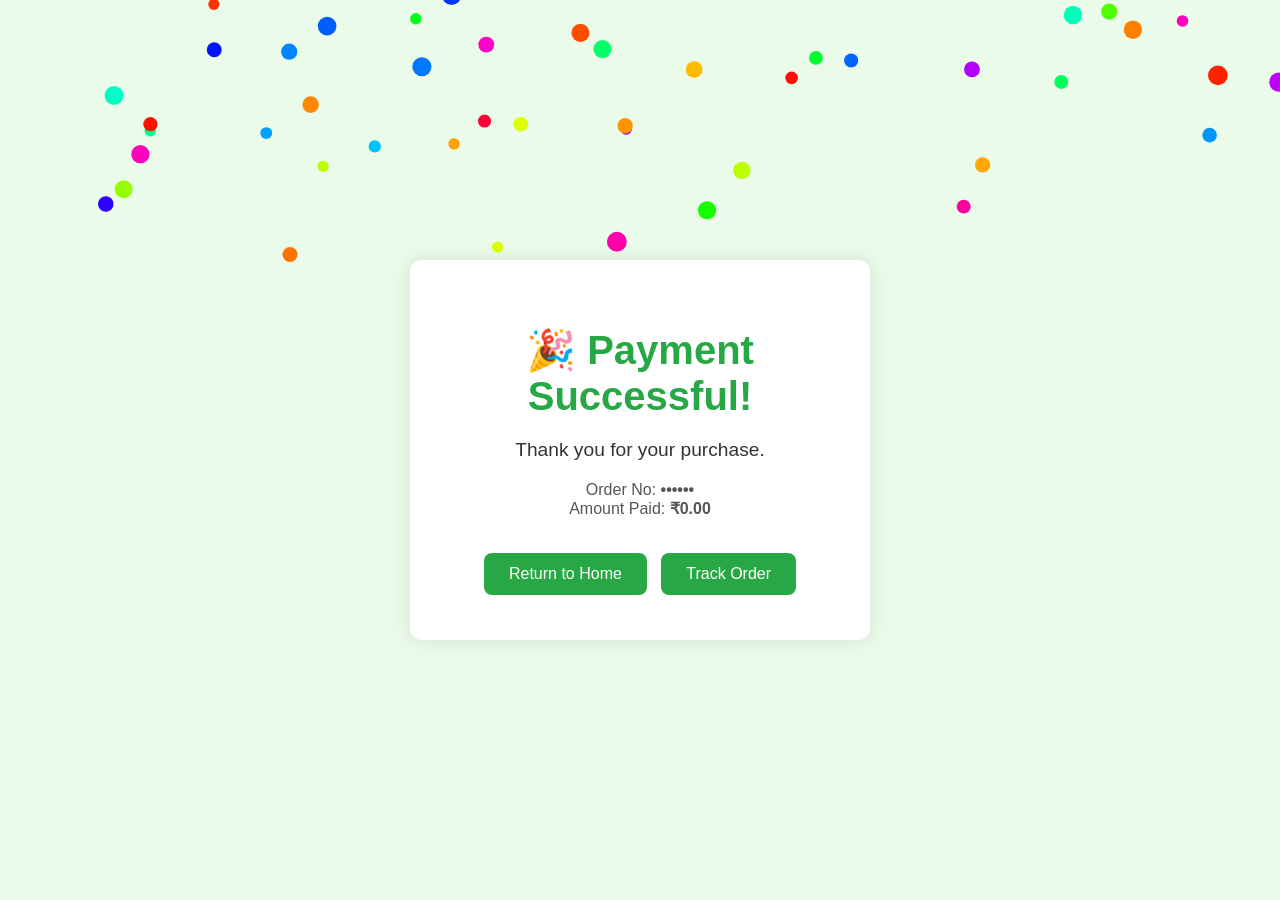
<file: Payment/success.html>
<!DOCTYPE html>
<html lang="en">
<head>
  <meta charset="UTF-8" />
  <meta name="viewport" content="width=device-width, initial-scale=1.0"/>
  <title>Payment Successful</title>
  <style>
    body {
      margin: 0;
      padding: 0;
      background-color: #eafbea;
      display: flex;
      justify-content: center;
      align-items: center;
      height: 100vh;
      font-family: Arial, sans-serif;
      overflow: hidden;
    }

    .success-container {
      text-align: center;
      background-color: #fff;
      padding: 40px 30px;
      border-radius: 12px;
      box-shadow: 0 0 20px rgba(0,0,0,0.1);
      animation: fadeIn 1s ease-in-out;
      z-index: 1;
      max-width: 400px;
    }

    .success-container h1 {
      font-size: 2.5rem;
      color: #28a745;
      margin-bottom: 20px;
    }

    .success-container p {
      font-size: 1.2rem;
      color: #333;
      margin-bottom: 20px;
    }

    .order-summary {
      font-size: 1rem;
      margin-bottom: 30px;
      color: #555;
    }

    .home-btn, .track-btn {
      display: inline-block;
      padding: 12px 25px;
      background-color: #28a745;
      color: #fff;
      text-decoration: none;
      border-radius: 8px;
      font-size: 1rem;
      transition: background 0.3s ease;
      margin: 5px;
    }

    .home-btn:hover, .track-btn:hover {
      background-color: #218838;
    }

    @keyframes fadeIn {
      from { opacity: 0; transform: translateY(20px); }
      to { opacity: 1; transform: translateY(0); }
    }

    canvas {
      position: fixed;
      top: 0;
      left: 0;
      pointer-events: none;
      z-index: 0;
    }

    @media (max-width: 500px) {
      .success-container {
        padding: 30px 20px;
      }

      .home-btn, .track-btn {
        width: 100%;
        margin: 10px 0;
        font-size: 1rem;
      }

      .success-container h1 {
        font-size: 2rem;
      }

      .success-container p, .order-summary {
        font-size: 1rem;
      }
    }
  </style>
</head>
<body>

  <div class="success-container">
    <h1>🎉 Payment Successful!</h1>
    <p>Thank you for your purchase.</p>

    <div class="order-summary">
      Order No: <strong id="order-id">••••••</strong><br>
      Amount Paid: <strong id="order-amount">₹0.00</strong>
    </div>

    <a href="../index.html" class="home-btn">Return to Home</a>
    <a href="../Track-order/track.html" class="track-btn">Track Order</a>
  </div>

  <!-- Confetti Canvas -->
  <canvas id="confetti"></canvas>

  <script>
    // Confetti effect code
    const canvas = document.getElementById('confetti');
    const ctx = canvas.getContext('2d');
    let particles = [];

    canvas.width = window.innerWidth;
    canvas.height = window.innerHeight;

    function random(min, max) {
      return Math.random() * (max - min) + min;
    }

    function createParticle() {
      return {
        x: random(0, canvas.width),
        y: random(-canvas.height, 0),
        size: random(5, 10),
        speed: random(2, 5),
        color: `hsl(${Math.floor(random(0, 360))}, 100%, 50%)`,
      };
    }

    function initParticles() {
      for (let i = 0; i < 150; i++) {
        particles.push(createParticle());
      }
    }

    function drawParticles() {
      ctx.clearRect(0, 0, canvas.width, canvas.height);
      particles.forEach(p => {
        ctx.fillStyle = p.color;
        ctx.beginPath();
        ctx.arc(p.x, p.y, p.size, 0, Math.PI * 2);
        ctx.fill();
        p.y += p.speed;
        if (p.y > canvas.height) {
          p.y = -10;
          p.x = random(0, canvas.width);
        }
      });
      requestAnimationFrame(drawParticles);
    }

    initParticles();
    drawParticles();

    // Order ID + Payment Amount
    const orderId = localStorage.getItem("orderId");
    document.getElementById("order-id").textContent = orderId || "••••••";  // Fallback if orderId is not found

    // Get amount from localStorage
    const amount = localStorage.getItem("paidAmount") || "0.00";
    document.getElementById("order-amount").textContent = `₹${parseFloat(amount).toFixed(2)}`;
  </script>

</body>
</html>
</file>
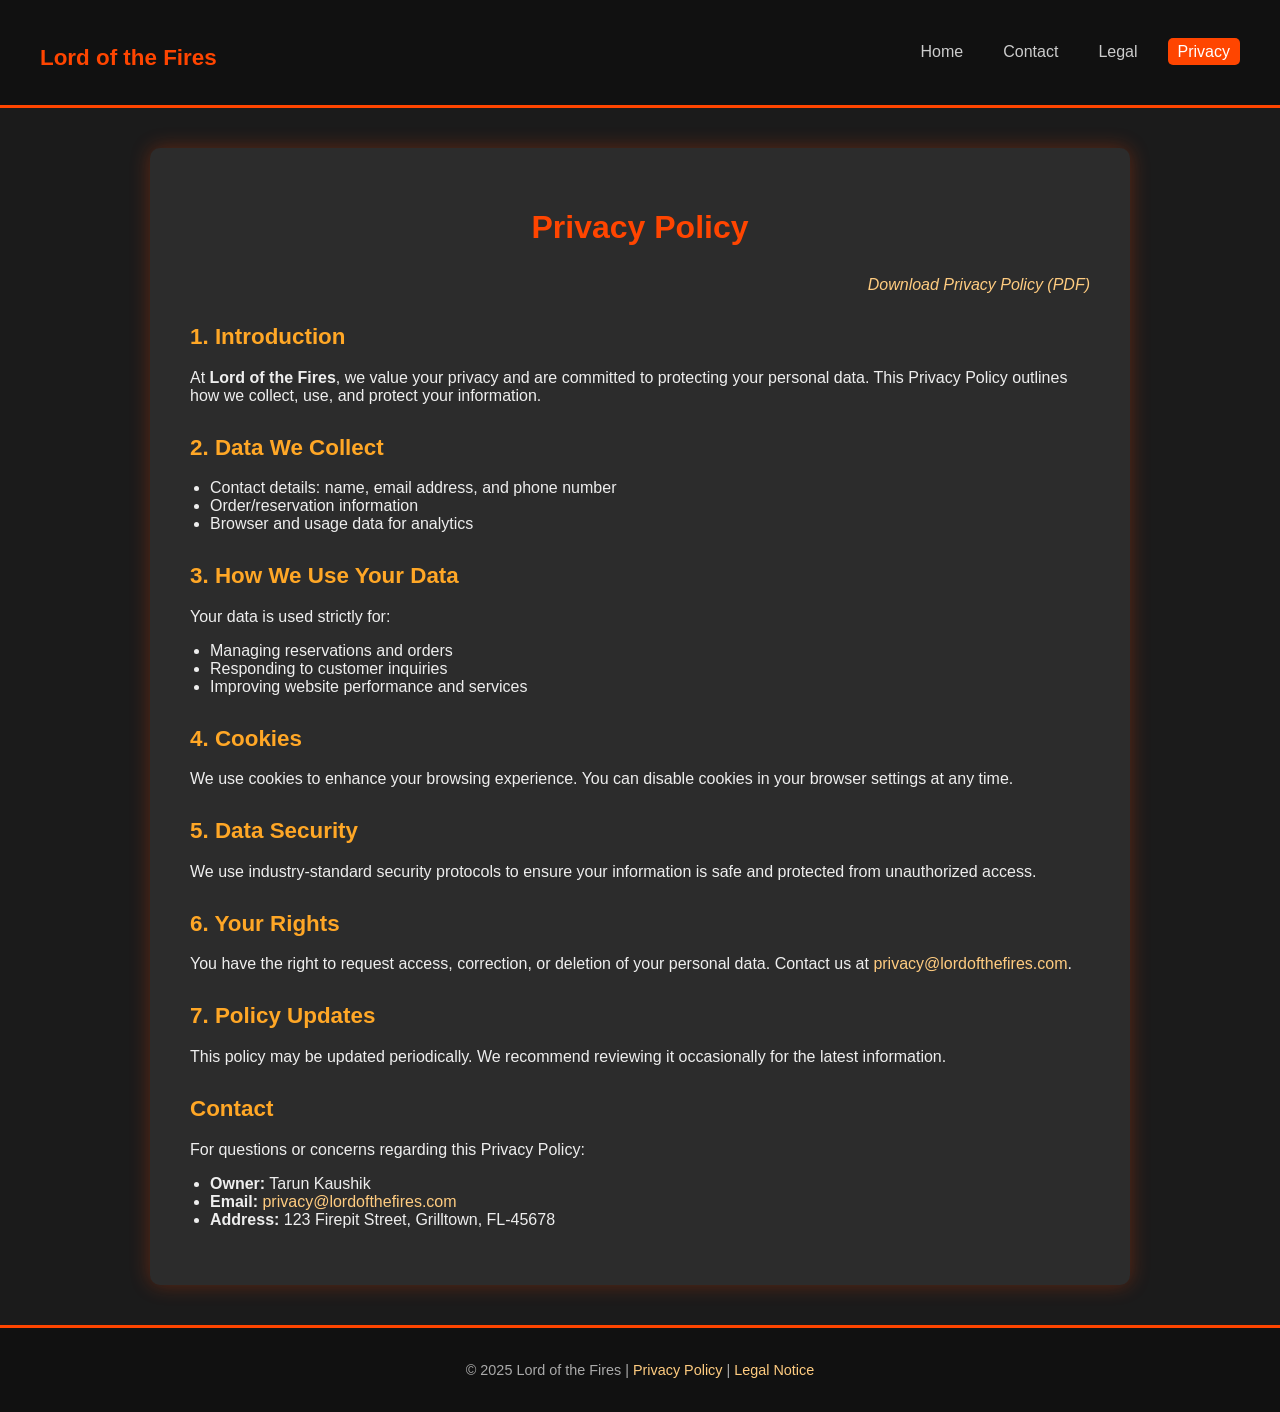
<file: Privacy/privacy.html>
<!DOCTYPE html>
<html lang="en">
<head>
  <meta charset="UTF-8" />
  <meta name="viewport" content="width=device-width, initial-scale=1.0"/>
  <title>Privacy Policy | Lord of the Fires</title>
  <link rel="stylesheet" href="privacy.css" />
</head>
<body>
  <nav class="navbar">
    <h2>Lord of the Fires</h2>
    <ul>
      <li><a href="../index.html">Home</a></li>
      <li><a href="../Contact With Us/contact.html">Contact</a></li>
      <li><a href="../Legal Notice/legal.html">Legal</a></li>
      <li><a href="../Privacy/privacy.html" class="active">Privacy</a></li>
    </ul>
  </nav>

  <main class="privacy-container">
    <h1>Privacy Policy</h1>

    <p class="pdf-link">
        <a href="privacy-policy.pdf" download>Download Privacy Policy (PDF)</a>
    </p>

    <section>
      <h2>1. Introduction</h2>
      <p>At <strong>Lord of the Fires</strong>, we value your privacy and are committed to protecting your personal data. This Privacy Policy outlines how we collect, use, and protect your information.</p>
    </section>

    <section>
      <h2>2. Data We Collect</h2>
      <ul>
        <li>Contact details: name, email address, and phone number</li>
        <li>Order/reservation information</li>
        <li>Browser and usage data for analytics</li>
      </ul>
    </section>

    <section>
      <h2>3. How We Use Your Data</h2>
      <p>Your data is used strictly for:</p>
      <ul>
        <li>Managing reservations and orders</li>
        <li>Responding to customer inquiries</li>
        <li>Improving website performance and services</li>
      </ul>
    </section>

    <section>
      <h2>4. Cookies</h2>
      <p>We use cookies to enhance your browsing experience. You can disable cookies in your browser settings at any time.</p>
    </section>

    <section>
      <h2>5. Data Security</h2>
      <p>We use industry-standard security protocols to ensure your information is safe and protected from unauthorized access.</p>
    </section>

    <section>
      <h2>6. Your Rights</h2>
      <p>You have the right to request access, correction, or deletion of your personal data. Contact us at <a href="mailto:privacy@lordofthefires.com">privacy@lordofthefires.com</a>.</p>
    </section>

    <section>
      <h2>7. Policy Updates</h2>
      <p>This policy may be updated periodically. We recommend reviewing it occasionally for the latest information.</p>
    </section>

    <section>
      <h2>Contact</h2>
      <p>For questions or concerns regarding this Privacy Policy:</p>
      <ul>
        <li><strong>Owner:</strong> Tarun Kaushik</li>
        <li><strong>Email:</strong> <a href="mailto:privacy@lordofthefires.com">privacy@lordofthefires.com</a></li>
        <li><strong>Address:</strong> 123 Firepit Street, Grilltown, FL-45678</li>
      </ul>
    </section>
  </main>

  <footer>
    <p>&copy; 2025 Lord of the Fires | <a href="privacy.html">Privacy Policy</a> | <a href="../Legal Notice/legal.html">Legal Notice</a></p>
  </footer>
</body>
</html>
</file>
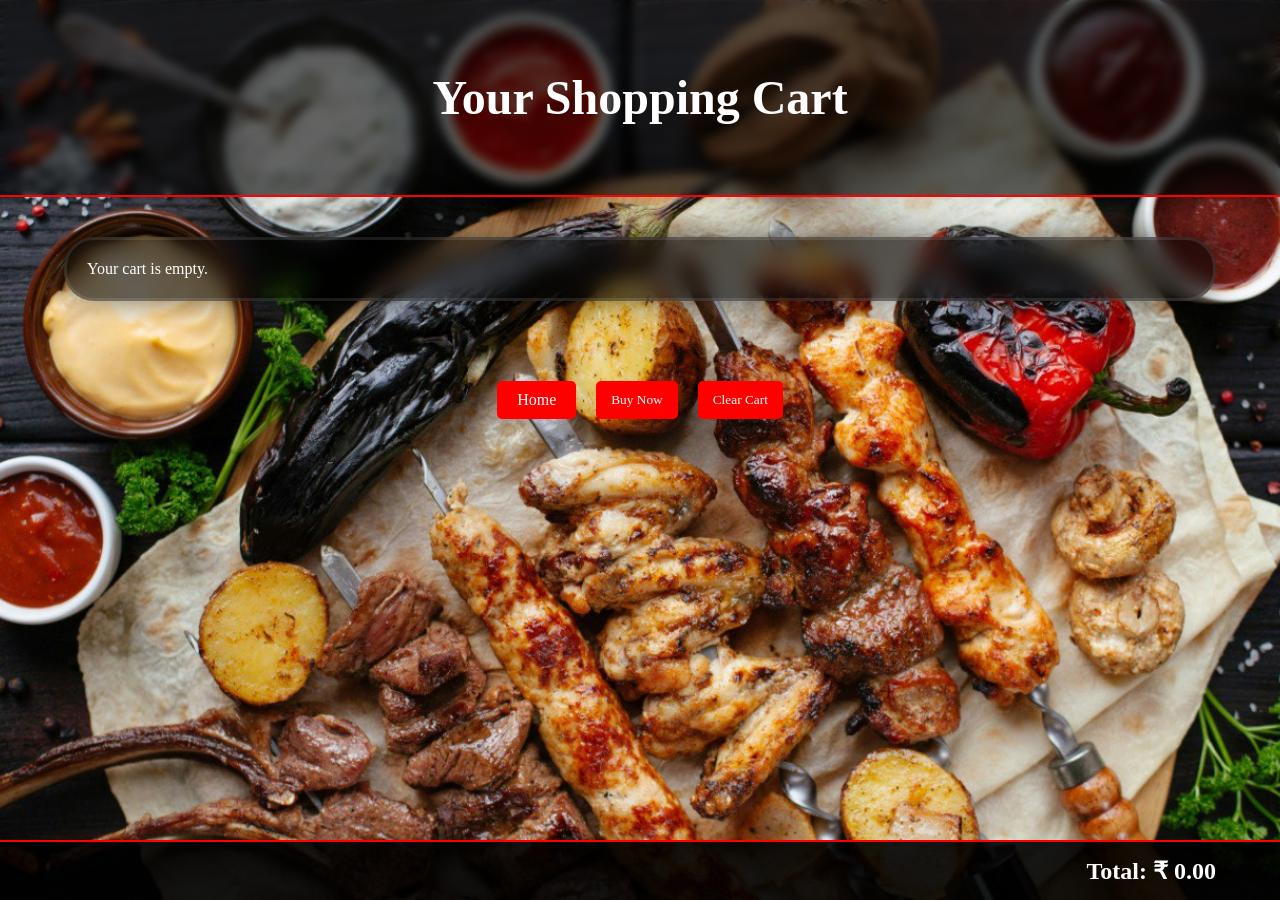
<file: Shopping Cart/cart.html>
<!DOCTYPE html>
<html lang="en">
<head>
    <meta charset="UTF-8" />
    <meta name="viewport" content="width=device-width, initial-scale=1.0"/>
    <title>Shopping Cart</title>
    <link rel="stylesheet" href="cart.css" />
</head>
<body>
    <main class="shopping-container">
        <h1>Your Shopping Cart</h1>
        <div class="cart-container">
            <div id="cart-items"></div>
        </div>

        <div class="cart-actions">
            <a class="btn" href="../index.html">Home</a>
            <button id="checkout">Buy Now</button>
            <button id="clear-cart">Clear Cart</button>
        </div>
    </main>

    <div class="cart-total-bar">
        <h3 id="total-amount">Total: ₹ 0.00</h3>
    </div>

    <script src="cart.js"></script>
</body>
</html>
</file>
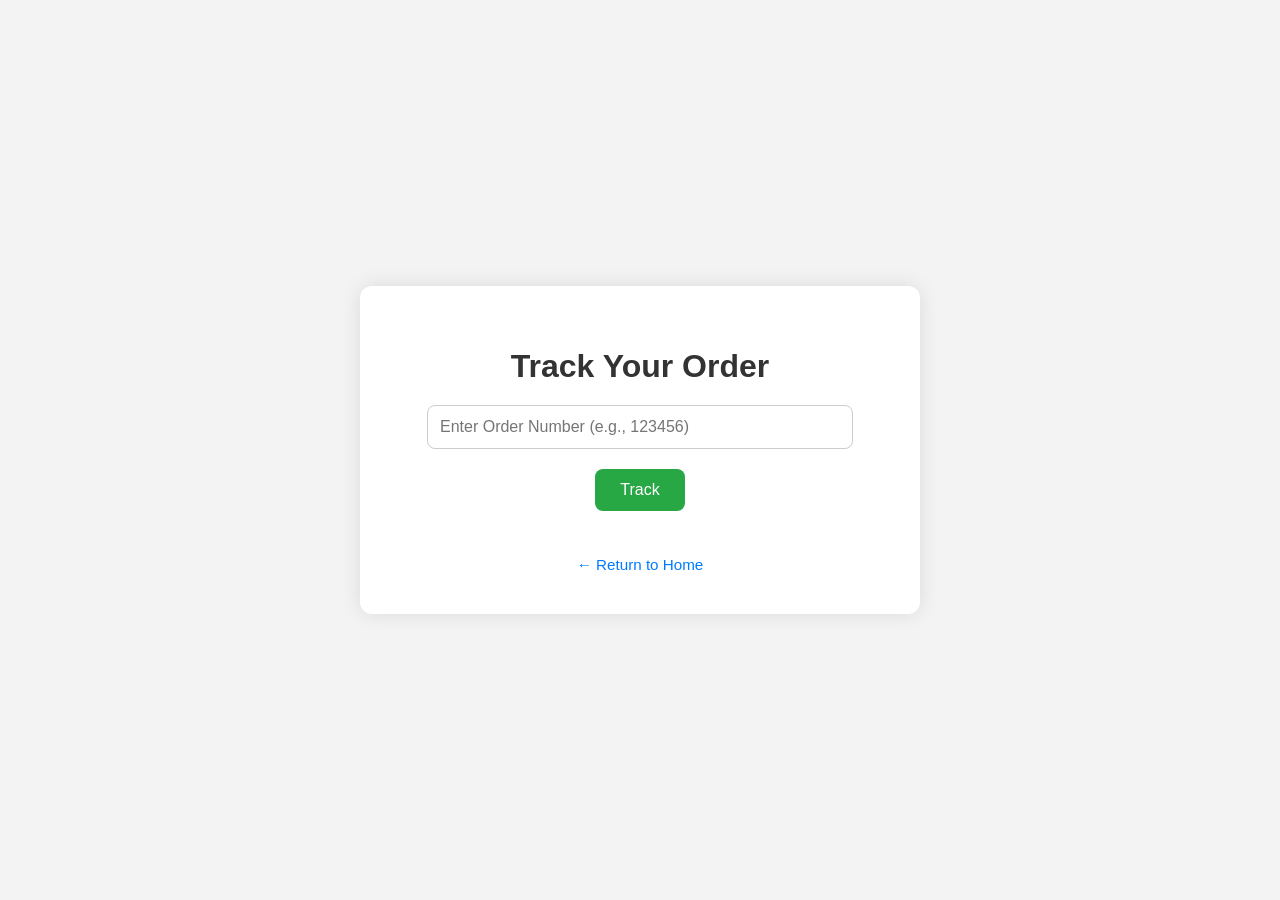
<file: Track-order/track.html>
<!DOCTYPE html>
<html lang="en">
<head>
  <meta charset="UTF-8" />
  <meta name="viewport" content="width=device-width, initial-scale=1.0"/>
  <title>Track Your Order</title>
  <style>
    body {
      margin: 0;
      padding: 0;
      background: #f3f3f3;
      font-family: 'Segoe UI', Tahoma, Geneva, Verdana, sans-serif;
      display: flex;
      align-items: center;
      justify-content: center;
      min-height: 100vh;
    }

    .track-container {
      background: white;
      padding: 40px 30px;
      border-radius: 12px;
      box-shadow: 0 0 20px rgba(0,0,0,0.1);
      width: 100%;
      max-width: 500px;
      text-align: center;
    }

    .track-container h1 {
      font-size: 2rem;
      color: #333;
      margin-bottom: 20px;
    }

    .track-container input {
      width: 80%;
      padding: 12px;
      margin-bottom: 20px;
      border-radius: 8px;
      border: 1px solid #ccc;
      font-size: 1rem;
    }

    .track-btn {
      background-color: #28a745;
      color: white;
      padding: 12px 25px;
      border: none;
      border-radius: 8px;
      font-size: 1rem;
      cursor: pointer;
      transition: background 0.3s ease;
    }

    .track-btn:hover {
      background-color: #218838;
    }

    .order-status {
      margin-top: 20px;
      font-size: 1.1rem;
      color: #555;
    }

    .home-link {
      display: inline-block;
      margin-top: 25px;
      color: #007bff;
      text-decoration: none;
      font-size: 0.95rem;
    }

    .home-link:hover {
      text-decoration: underline;
    }
  </style>
</head>
<body>
  <div class="track-container">
    <h1>Track Your Order</h1>
    <input type="text" id="orderInput" placeholder="Enter Order Number (e.g., 123456)">
    <button class="track-btn" onclick="trackOrder()">Track</button>

    <div class="order-status" id="statusDisplay"></div>

    <a class="home-link" href="../index.html">← Return to Home</a>
  </div>

  <script>
    function trackOrder() {
      const orderNumber = document.getElementById("orderInput").value.trim();
      const statusDisplay = document.getElementById("statusDisplay");

      if (!orderNumber) {
        statusDisplay.textContent = "Please enter a valid order number.";
        return;
      }

      // Simulated status check – replace with actual backend logic as needed
      statusDisplay.innerHTML = `🕒 Your order <strong>#${orderNumber}</strong> is being prepared.<br>Estimated delivery in <strong>30-45 minutes</strong>.`;
    }
  </script>
</body>
</html>
</file>
<file: home.css>
/* Restaurant home page */

:root {
    --bg: #0b0b0b;
    --surface: #1a1a1a;
    --text: #ffffff;
    --muted: #b9b9b9;
    --line: rgba(255, 255, 255, 0.14);
    --accent: #ff9d1c;
    --star: #f7b500;
    --container: 1180px;
    --pad: clamp(16px, 4vw, 48px);
    --nav-h: 84px;
    --radius: 14px;
    --font: "Inter", system-ui, -apple-system, "Segoe UI", Roboto, Helvetica, Arial, sans-serif;
}

/* Reset / base */
*,
*::before,
*::after { box-sizing: border-box; }
* { margin: 0; padding: 0; }

html {
    scroll-behavior: smooth;
    scroll-padding-top: calc(var(--nav-h) + 8px);
    -webkit-text-size-adjust: 100%;
}

body {
    font-family: var(--font);
    background: var(--bg);
    color: var(--text);
    line-height: 1.5;
    overflow-x: hidden;
    -webkit-font-smoothing: antialiased;
}

img, video, iframe { max-width: 100%; display: block; }
a { color: inherit; text-decoration: none; }
ul { list-style: none; }
button { font: inherit; color: inherit; background: none; border: 0; cursor: pointer; }
[hidden] { display: none !important; }

:focus-visible { outline: 2px solid var(--accent); outline-offset: 3px; }

.container {
    width: 100%;
    max-width: calc(var(--container) + var(--pad) * 2);
    margin-inline: auto;
    padding-inline: var(--pad);
}

.sr-only {
    position: absolute;
    width: 1px; height: 1px;
    overflow: hidden;
    clip: rect(0 0 0 0);
    white-space: nowrap;
}

/* Buttons */
.btn-pill {
    display: inline-flex;
    align-items: center;
    justify-content: center;
    min-height: 46px;
    padding: 0 30px;
    border-radius: 999px;
    background: #fff;
    color: #000;
    font-size: 14px;
    font-weight: 600;
    white-space: nowrap;
    transition: background 0.2s, color 0.2s, transform 0.2s;
}
.btn-pill:hover { background: var(--accent); transform: translateY(-1px); }
.btn-dark { background: #000; color: #fff; }
.btn-dark:hover { background: #222; color: #fff; }

/* Navbar */
.navbar {
    position: fixed;
    top: 0; left: 0; right: 0;
    z-index: 1000;
    height: var(--nav-h);
    background: rgba(0, 0, 0, 0.93);
    -webkit-backdrop-filter: blur(8px);
    backdrop-filter: blur(8px);
}

.nav-inner {
    height: 100%;
    display: grid;
    grid-template-columns: 1fr auto 1fr;
    align-items: center;
    column-gap: 20px;
}

.hamburger { display: none; }

.nav-links { display: flex; gap: clamp(20px, 3vw, 44px); }
.nav-links a {
    font-size: 14px;
    font-weight: 500;
    color: #fff;
    transition: color 0.2s;
}
.nav-links a:hover { color: var(--accent); }
.mobile-member { display: none; }

.logo { display: flex; justify-content: center; }
.logo img {
    height: clamp(46px, 5vw, 60px);
    width: auto;
    border-radius: 8px;
}

.nav-right {
    display: flex;
    align-items: center;
    justify-content: flex-end;
    gap: clamp(10px, 1.5vw, 20px);
}

.icon-btn {
    position: relative;
    width: 38px; height: 38px;
    display: grid;
    place-items: center;
    border-radius: 50%;
    color: #fff;
    font-size: 19px;
    transition: background 0.2s;
}
.icon-btn:hover { background: rgba(255, 255, 255, 0.12); }

.cart-counter {
    position: absolute;
    top: -2px; right: -4px;
    min-width: 18px; height: 18px;
    padding: 0 5px;
    display: grid;
    place-items: center;
    border-radius: 999px;
    background: #e53935;
    color: #fff;
    font-size: 11px;
    font-weight: 700;
    line-height: 1;
}
.cart-counter[data-count="0"] { display: none; }

.navbut {
    display: inline-flex;
    align-items: center;
    min-height: 42px;
    padding: 0 22px;
    border-radius: 999px;
    background: #fff;
    color: #000;
    font-size: 13.5px;
    font-weight: 600;
    white-space: nowrap;
    transition: background 0.2s, transform 0.2s;
}
.navbut:hover { background: var(--accent); transform: translateY(-1px); }

/* Search */
.search-box { position: relative; }
.search-field {
    position: absolute;
    top: 50%;
    right: calc(100% + 6px);
    transform: translate(10px, -50%);
    width: 260px;
    height: 42px;
    display: flex;
    align-items: center;
    gap: 6px;
    padding: 0 8px 0 18px;
    border-radius: 999px;
    background: #fff;
    color: #000;
    box-shadow: 0 8px 24px rgba(0, 0, 0, 0.45);
    opacity: 0;
    visibility: hidden;
    transition: opacity 0.2s, transform 0.2s, visibility 0.2s;
}
.search-box.active .search-field {
    opacity: 1;
    visibility: visible;
    transform: translate(0, -50%);
}
.search-field input {
    flex: 1;
    min-width: 0;
    border: 0;
    outline: 0;
    background: transparent;
    color: #000;
    font: inherit;
    font-size: 16px; /* 16px stops iOS zoom on focus */
}
#searchClear {
    width: 28px; height: 28px;
    border-radius: 50%;
    font-size: 22px;
    line-height: 1;
    color: #444;
}
#searchClear:hover { background: #eee; }

/* Hero */
.hero {
    position: relative;
    display: flex;
    align-items: center;
    min-height: clamp(601px, 100vh, 800px);
    padding: calc(var(--nav-h) + 40px) 0 70px;
    background: #000 url("Images/Background.png") right center / cover no-repeat;
    isolation: isolate;
}
.hero::before {
    content: "";
    position: absolute;
    inset: 0;
    z-index: -1;
    background: linear-gradient(90deg, rgba(0, 0, 0, 0.82) 0%, rgba(0, 0, 0, 0.45) 45%, rgba(0, 0, 0, 0.05) 100%);
}
.hero-content { max-width: 601px; }
.hero h1 {
    font-size: clamp(34px, 3.4vw, 52px);
    line-height: 1.18;
    font-weight: 700;
    letter-spacing: -0.01em;
}
.hero h1 span { display: block; }
.hero p {
    max-width: 420px;
    margin: 18px 0 32px;
    color: #e8e8e8;
    font-size: clamp(14px, 1.2vw, 16px);
}

/* Sections */
.section { padding: clamp(56px, 8vw, 96px) 0; }

.section-title {
    font-size: clamp(26px, 2.8vw, 38px);
    font-weight: 700;
    line-height: 1.2;
    text-align: center;
}

.section-lead {
    max-width: 700px;
    margin: 16px auto 0;
    color: #dcdcdc;
    font-size: 15px;
    line-height: 1.75;
    text-align: center;
}

/* About */
.about-grid {
    display: grid;
    grid-template-columns: 1fr 1.1fr;
    gap: clamp(24px, 4vw, 56px);
    align-items: center;
    margin-top: clamp(32px, 5vw, 56px);
}
.about-text p {
    display: -webkit-box;
    -webkit-box-orient: vertical;
    -webkit-line-clamp: 9;
    line-clamp: 9;
    overflow: hidden;
    color: #e2e2e2;
    font-size: 14px;
    line-height: 1.8;
}
.about-text.expanded p {
    display: block;
    -webkit-line-clamp: unset;
    line-clamp: unset;
}
.read-more-btn {
    margin-top: 10px;
    font-size: 14px;
    font-weight: 700;
}
.read-more-btn:hover { color: var(--accent); }

.video-box {
    position: relative;
    aspect-ratio: 4 / 3;
    border-radius: var(--radius);
    overflow: hidden;
    background: #000;
}
.video-box img,
.video-box video {
    position: absolute;
    inset: 0;
    width: 100%; height: 100%;
    object-fit: cover;
}
.video-box video { display: none; }
.video-box.playing video { display: block; }
.video-box.playing .video-thumbnail,
.video-box.playing .play-button { display: none; }

.play-button {
    position: absolute;
    inset: 0;
    margin: auto;
    width: 68px; height: 68px;
    display: grid;
    place-items: center;
    border-radius: 50%;
    background: #fff;
    transition: transform 0.2s, background 0.2s;
}
.play-button::before {
    content: "";
    margin-left: 4px;
    border-style: solid;
    border-width: 10px 0 10px 17px;
    border-color: transparent transparent transparent #000;
}
.play-button:hover { transform: scale(1.08); background: var(--accent); }

/* Menu */
.menu-tabs {
    display: flex;
    justify-content: space-between;
    gap: 14px;
    margin: 36px 0 34px;
    padding-bottom: 10px;
    overflow-x: auto;
    scrollbar-width: none;
}
.menu-tabs::-webkit-scrollbar { display: none; }
.menu-tabs .btn {
    position: relative;
    flex: 0 0 auto;
    padding: 6px 4px;
    color: #cfcfcf;
    font-size: 14px;
    white-space: nowrap;
    transition: color 0.2s;
}
.menu-tabs .btn:hover { color: #fff; }
.menu-tabs .btn.active { color: #fff; font-weight: 600; }
.menu-tabs .btn.active::after {
    content: "";
    position: absolute;
    left: 0; right: 0; bottom: -4px;
    height: 2px;
    border-radius: 2px;
    background: #fff;
}

.menu-grid {
    display: grid;
    grid-template-columns: repeat(3, minmax(0, 1fr));
    gap: 24px;
}

.item-box {
    display: flex;
    flex-direction: column;
    padding: 18px;
    border-radius: var(--radius);
    background: var(--surface);
    transition: transform 0.25s, box-shadow 0.25s;
}
.item-box:hover { transform: translateY(-4px); box-shadow: 0 14px 30px rgba(0, 0, 0, 0.5); }
.item-box.search-hit { outline: 2px solid var(--accent); outline-offset: 3px; }

.item-img {
    aspect-ratio: 4 / 3;
    display: grid;
    place-items: center;
    border-radius: 10px;
    overflow: hidden;
}
.item-img img { width: 100%; height: 100%; object-fit: contain; }

.item-box h3 { margin-top: 16px; font-size: 17px; font-weight: 700; line-height: 1.3; }
.item-box p {
    margin-top: 6px;
    display: -webkit-box;
    -webkit-box-orient: vertical;
    -webkit-line-clamp: 2;
    line-clamp: 2;
    overflow: hidden;
    color: var(--muted);
    font-size: 12.5px;
    line-height: 1.6;
}

.priceCart {
    margin-top: auto;
    padding-top: 16px;
    display: flex;
    align-items: center;
    justify-content: space-between;
}
.priceCart span { font-size: 17px; font-weight: 700; }
.add-cart {
    width: 36px; height: 36px;
    display: grid;
    place-items: center;
    border: 1px solid rgba(255, 255, 255, 0.45);
    border-radius: 50%;
    font-size: 14px;
    transition: background 0.2s, color 0.2s, transform 0.2s;
}
.add-cart:hover { background: #fff; color: #000; }
.add-cart:active { transform: scale(0.92); }

.menu-more { margin-top: 38px; text-align: center; }

/* Stats */
.stats-sec { text-align: center; }
.stats {
    display: grid;
    grid-template-columns: repeat(4, minmax(0, 1fr));
    gap: 24px;
    margin-top: 40px;
}
.stat-item h3 { font-size: clamp(36px, 4vw, 52px); font-weight: 700; line-height: 1.1; }
.stat-item p { margin-top: 6px; color: var(--muted); font-size: 13px; }

/* Franchise */
.franchise { text-align: center; }
.franchise p {
    max-width: 1000px;
    margin: 18px auto 30px;
    color: #d9d9d9;
    font-size: 14px;
    line-height: 1.8;
}

/* Reviews */
.reviews {
    display: grid;
    grid-template-columns: repeat(3, minmax(0, 1fr));
    gap: 22px;
    margin-top: 40px;
}
.review {
    display: flex;
    flex-direction: column;
    gap: 16px;
    padding: 22px;
    border-radius: var(--radius);
    background: var(--surface);
}
.reviewer { display: flex; align-items: center; gap: 12px; }
.avatar { width: 46px; height: 46px; border-radius: 50%; object-fit: cover; flex: none; }
.reviewer h3 { font-size: 14px; font-weight: 600; }
.role { color: var(--muted); font-size: 12px; }
.stars { color: var(--star); font-size: 12px; letter-spacing: 2px; line-height: 1.4; }
.symbol { width: 28px; height: auto; }
.review-text { color: var(--muted); font-size: 13px; line-height: 1.75; }

/* Support / subscribe */
.support {
    padding: clamp(48px, 7vw, 84px) 0;
    background: #fff;
    color: #000;
    text-align: center;
}
.support h2 { font-size: clamp(28px, 3.4vw, 44px); font-weight: 700; line-height: 1.2; }
.subscribe {
    display: flex;
    justify-content: center;
    gap: 12px;
    margin-top: 28px;
}
.subscribe input {
    flex: 0 1 520px;
    min-width: 0;
    height: 48px;
    padding: 0 22px;
    border: 1px solid #000;
    border-radius: 999px;
    background: #fff;
    color: #000;
    font: inherit;
    font-size: 16px;
}
.subscribe input::placeholder { color: #666; }
.subscribe input.invalid { border-color: #d32f2f; }
.subscribe .btn-pill { min-height: 48px; }

/* Location */
.location-grid {
    display: grid;
    grid-template-columns: 1fr 1fr;
    gap: clamp(28px, 5vw, 72px);
    align-items: center;
}
.location h2 { font-size: clamp(26px, 2.8vw, 38px); font-weight: 700; line-height: 1.2; }
.location p { max-width: 460px; margin: 16px 0 28px; color: #dcdcdc; font-size: 14px; line-height: 1.8; }
.map-container {
    height: clamp(280px, 32vw, 380px);
    border-radius: var(--radius);
    overflow: hidden;
    background: #222;
}
.map-container iframe { width: 100%; height: 100%; border: 0; }

/* Footer */
footer { padding-top: 60px; border-top: 1px solid var(--line); }
.footer-grid {
    display: grid;
    grid-template-columns: repeat(4, minmax(0, 1fr));
    gap: 32px;
}
.footer-section h3 { margin-bottom: 18px; font-size: 15px; font-weight: 600; }
.footer-section li + li { margin-top: 10px; }
.footer-section a { color: var(--muted); font-size: 13px; transition: color 0.2s; }
.footer-section a:hover { color: #fff; }
.payment-icons { display: flex; flex-wrap: wrap; align-items: center; gap: 14px; }
.payment-icons img { height: 30px; width: auto; }

.footer-bottom {
    display: flex;
    align-items: center;
    justify-content: space-between;
    gap: 16px;
    margin-top: 48px;
    padding: 22px 0;
    border-top: 1px solid var(--line);
}
.footer-bottom p { color: var(--muted); font-size: 13px; }
.social-icons { display: flex; gap: 16px; }
.social-icons img { width: 20px; height: 20px; filter: brightness(0) invert(1); transition: opacity 0.2s; }
.social-icons a:hover img { opacity: 0.7; }

/* Toast */
#toast {
    position: fixed;
    left: 50%;
    bottom: 24px;
    z-index: 3000;
    max-width: calc(100vw - 32px);
    padding: 12px 22px;
    border-radius: 999px;
    background: #fff;
    color: #000;
    font-size: 14px;
    font-weight: 600;
    text-align: center;
    box-shadow: 0 10px 30px rgba(0, 0, 0, 0.5);
    transform: translate(-50%, 20px);
    opacity: 0;
    pointer-events: none;
    transition: opacity 0.25s, transform 0.25s;
}
#toast.show { opacity: 1; transform: translate(-50%, 0); }

body.nav-locked { overflow: hidden; }

/* RESPONSIVE */
@media (max-width: 1100px) {
    .search-field { width: 220px; }
}

@media (max-width: 980px) {
    .menu-grid { grid-template-columns: repeat(2, minmax(0, 1fr)); }
    .reviews { grid-template-columns: repeat(2, minmax(0, 1fr)); }
}

/* Tablet / mobile navigation */
@media (max-width: 900px) {
    :root { --nav-h: 68px; }

    .nav-inner { grid-template-columns: 44px 1fr auto; column-gap: 10px; }
    .navbut { display: none; }
    .logo img { height: 46px; }

    .hamburger {
        display: flex;
        flex-direction: column;
        align-items: center;
        justify-content: center;
        gap: 5px;
        width: 42px; height: 42px;
        border-radius: 50%;
        background: rgba(255, 255, 255, 0.08);
    }
    .hamburger span {
        width: 20px; height: 2px;
        border-radius: 99px;
        background: #fff;
        transition: transform 0.25s, opacity 0.25s;
    }
    .navbar.mobile-open .hamburger span:nth-child(1) { transform: translateY(7px) rotate(45deg); }
    .navbar.mobile-open .hamburger span:nth-child(2) { opacity: 0; }
    .navbar.mobile-open .hamburger span:nth-child(3) { transform: translateY(-7px) rotate(-45deg); }

    .nav-links {
        position: fixed;
        top: var(--nav-h);
        left: 0; right: 0;
        height: calc(100vh - var(--nav-h));
        height: calc(100dvh - var(--nav-h));
        flex-direction: column;
        gap: 0;
        padding: 20px var(--pad) 40px;
        background: rgba(8, 8, 8, 0.98);
        overflow-y: auto;
        transform: translateX(-100%);
        visibility: hidden;
        transition: transform 0.3s ease, visibility 0s linear 0.3s;
    }
    .navbar.mobile-open .nav-links {
        transform: none;
        visibility: visible;
        transition: transform 0.3s ease;
    }
    .nav-links a {
        display: flex;
        align-items: center;
        min-height: 56px;
        border-bottom: 1px solid var(--line);
        font-size: 17px;
    }
    .mobile-member { display: block; margin-top: 24px; }
    .nav-links .mobile-member a {
        justify-content: center;
        border: 0;
        border-radius: 999px;
        background: #fff;
        color: #000;
        font-size: 15px;
        font-weight: 600;
    }

    /* search bar drops under the navbar on small screens */
    .search-field {
        position: fixed;
        top: calc(var(--nav-h) + 10px);
        left: var(--pad);
        right: var(--pad);
        width: auto;
        transform: translateY(-8px);
    }
    .search-box.active .search-field { transform: translateY(0); }

    .about-grid,
    .location-grid { grid-template-columns: 1fr; }
    .footer-grid { grid-template-columns: repeat(2, minmax(0, 1fr)); }
}

/* Phones (match Figma mobile: left aligned, single column) */
@media (max-width: 760px) {
    .section-lead,
    .stats-sec,
    .franchise,
    .franchise p,
    .support,
    .support h2 { text-align: left; }
    .section-lead { margin-left: 0; }
    .br-desktop { display: none; }

    .hero {
        min-height: min(100vh, 603px);
        padding: calc(var(--nav-h) + 36px) 0 56px;
        background-position: 70% center;
    }
    .hero::before { background: linear-gradient(90deg, rgba(0, 0, 0, 0.78), rgba(0, 0, 0, 0.35)); }
    .hero h1 { font-size: clamp(30px, 9vw, 40px); }

    .stats { grid-template-columns: repeat(2, minmax(0, 1fr)); gap: 28px 16px; margin-top: 28px; text-align: center; }
    
    .stat-item h3 { font-size: 38px; }

    .subscribe { flex-direction: column; align-items: stretch; }
    .subscribe input { flex: none; width: 100%; }
    .subscribe .btn-pill { width: 100%; }

    .menu-tabs { justify-content: flex-start; gap: 22px; margin: 26px 0 24px; }
    .menu-more { margin-top: 28px; }
    .reviews { margin-top: 28px; }
}

@media (max-width: 600px) {
    .menu-grid,
    .reviews { grid-template-columns: 1fr; }
    .menu-grid { gap: 18px; }
    .stats { grid-template-columns: 1fr; gap: 24px; }
    .footer-bottom { flex-direction: column; align-items: flex-start; }
    .location p { max-width: none; }
}

@media (max-width: 480px) {
    .footer-grid { grid-template-columns: 1fr; gap: 28px; }
    footer { padding-top: 44px; }
}

@media (max-width: 360px) {
    .logo img { height: 40px; }
    .icon-btn { width: 34px; height: 34px; }
}

/* Short landscape phones */
@media (max-height: 520px) and (orientation: landscape) {
    .hero { min-height: 0; padding-bottom: 40px; }
    .hero h1 { font-size: clamp(24px, 6vh, 34px); }
    .hero p { margin: 10px 0 18px; }
}

@media (hover: none) {
    .item-box:hover { transform: none; box-shadow: none; }
}

@media (prefers-reduced-motion: reduce) {
    html { scroll-behavior: auto; }
    *, *::before, *::after { transition-duration: 0.01ms !important; animation-duration: 0.01ms !important; }
}
</file>
<file: Bemone a member/member.css>
* {
    padding: 0;
    margin: 0;
    box-sizing: border-box;
    scroll-behavior: smooth;
    font-family: Georgia, "Times New Roman", Times, serif;
}

html,
body {
    width: 100%;
    min-height: 100%;
}

body {
    min-height: 100vh;
    width: 100%;
    overflow-x: hidden;

    background-color: #c9d6ff;
    background-image: url("../Images/background1.jpg");
    background-repeat: no-repeat;
    background-position: center center;
    background-size: cover;
    background-attachment: fixed;

    display: flex;
    align-items: center;
    justify-content: center;

    padding: 20px;
}

/* MAIN CONTAINER */
.container {
    position: relative;

    width: min(768px, 100%);
    min-height: 480px;

    background-color: #fff;
    border-radius: 30px;

    overflow: hidden;

    box-shadow:
        0 5px 15px rgba(0, 0, 0, 0.35);
}

/* TEXT */
.container p {
    font-size: 14px;
    line-height: 20px;
    letter-spacing: 0.3px;
    margin: 20px 0;
}

.container a {
    color: #333;
    font-size: 13px;
    text-decoration: none;
    margin: 15px 0 10px;
}

.container h1 {
    font-size: 28px;
}

/* BUTTON */
.container button {
    background-color: #a5165b;

    color: #fff;

    font-size: 12px;

    padding: 10px 45px;

    border: 1px solid transparent;
    border-radius: 8px;

    font-weight: 600;
    letter-spacing: 0.5px;
    text-transform: uppercase;

    margin-top: 10px;

    cursor: pointer;

    box-shadow:
        0 4px 10px rgb(90, 4, 117);

    transition:
        transform 0.2s ease,
        box-shadow 0.2s ease,
        background-color 0.2s ease;
}

.container button:hover {
    transform: translateY(-2px);

    box-shadow:
        0 6px 14px rgb(90, 4, 117);
}

.container button:active {
    transform: scale(0.97);
}

.container button.hidden {
    background-color: transparent;
    border-color: #fff;
    box-shadow: none;
}

.container button.hidden:hover {
    background-color: rgba(255, 255, 255, 0.12);
}

/* FORM */
.container form {
    width: 100%;
    height: 100%;

    background-color: #fff;

    display: flex;
    align-items: center;
    justify-content: center;
    flex-direction: column;

    padding: 0 40px;
}

.container input {
    width: 100%;

    background-color: #eee;

    border: none;
    outline: none;

    margin: 8px 0;

    padding: 10px 15px;

    font-size: 15px;

    border-radius: 8px;

    transition:
        box-shadow 0.2s ease,
        background-color 0.2s ease;
}

.container input:focus {
    background-color: #f5f5f5;

    box-shadow:
        0 0 0 2px rgba(165, 22, 91, 0.25);
}

/* FORM CONTAINERS */
.form-containr {
    position: absolute;

    top: 0;
    left: 0;

    width: 50%;
    height: 100%;

    transition:
        transform 0.6s ease-in-out,
        opacity 0.6s ease-in-out;
}


/* SIGN IN */
.sign-in {
    z-index: 2;
    opacity: 1;
}

.container.active .sign-in {
    transform: translateX(100%);
    opacity: 0;
}

/* SIGN UP */
.sign-up {
    z-index: 1;
    opacity: 0;
}

.container.active .sign-up {
    transform: translateX(100%);
    opacity: 1;

    z-index: 5;

    animation: move 0.6s;
}

/* SIGN UP ANIMATION */
@keyframes move {

    0% {
        opacity: 0;
        z-index: 1;
    }

    50% {
        opacity: 0;
        z-index: 5;
    }

    100% {
        opacity: 1;
        z-index: 5;
    }
}

/* TOGGLE CONTAINER */

.toggle-container {
    position: absolute;

    top: 0;
    left: 50%;

    width: 50%;
    height: 100%;

    overflow: hidden;

    border-radius:
        150px 0 0 100px;

    transition:
        transform 0.6s ease-in-out,
        border-radius 0.6s ease-in-out;

    z-index: 1000;
}

.container.active .toggle-container {
    transform: translateX(-100%);

    border-radius:
        0 150px 100px 0;
}

/* TOGGLE */
.toggle {
    position: relative;

    left: -100%;

    width: 200%;
    height: 100%;

    color: #fff;

    background:
        linear-gradient(
            to bottom right,
            #911593,
            #7a0c0c,
            #91124f
        );

    transform: translateX(0);

    transition:
        transform 0.6s ease-in-out;
}

.container.active .toggle {
    transform: translateX(50%);
}

.toggle p {
    padding: 10px;

    font-size: 1rem;

    color: #fff;
}

/* TOGGLE PANELS */
.toggle-pannel {
    position: absolute;

    top: 0;

    width: 50%;
    height: 100%;

    display: flex;

    align-items: center;
    justify-content: center;

    flex-direction: column;

    padding: 0 35px;

    text-align: center;

    transform: translateX(0);

    transition:
        transform 0.6s ease-in-out;
}


/* LEFT PANEL */

.toggle-left {
    transform: translateX(-200%);
}

.container.active .toggle-left {
    transform: translateX(0);
}


/* RIGHT PANEL */

.toggle-right {
    right: 0;

    transform: translateX(0);
}

.container.active .toggle-right {
    transform: translateX(200%);
}

/* TABLET */
@media (max-width: 768px) {

    body {
        padding: 15px;

        background-position: center;
        background-attachment: scroll;
    }

    .container {
        width: 100%;
        max-width: 650px;

        min-height: 450px;

        border-radius: 25px;
    }

    .container form {
        padding: 0 30px;
    }

    .toggle-pannel {
        padding: 0 25px;
    }

    .toggle-pannel h1 {
        font-size: 24px;
    }

    .toggle p {
        font-size: 14px;
        line-height: 20px;
    }

    .container button {
        padding: 10px 35px;
    }
}

/* MOBILE */
@media (max-width: 576px) {

    body {
        min-height: 100vh;

        padding: 12px;

        background-position: center;
        background-size: cover;
        background-attachment: scroll;
    }

    .container {
        width: 100%;
        max-width: 420px;

        min-height: 540px;

        border-radius: 20px;
    }


    /* FORMS */

    .form-containr {
        width: 100%;
        height: calc(100% - 90px);

        top: 90px;

        transition:
            transform 0.6s ease-in-out,
            opacity 0.6s ease-in-out;
    }

    .sign-in {
        left: 0;

        transform: translateX(0);
    }

    .container.active .sign-in {
        transform: translateX(-100%);
    }

    .sign-up {
        left: 0;

        transform: translateX(100%);
        opacity: 0;
    }

    .container.active .sign-up {
        transform: translateX(0);
        opacity: 1;
    }


    /* FORM */

    .container form {
        padding: 25px;
    }

    .container h1 {
        font-size: 25px;
    }

    .container input {
        font-size: 14px;

        padding: 11px 13px;

        margin: 7px 0;
    }

    .container button {
        padding: 10px 30px;
    }

    /* MOBILE TOGGLE */
    .toggle-container {
        display: block;

        position: absolute;

        top: 0;
        left: 0;

        width: 100%;
        height: 90px;

        border-radius: 0;

        overflow: visible;

        transform: none !important;

        z-index: 1000;

        transition: none;
    }

    .container.active .toggle-container {
        transform: none;

        border-radius: 0;
    }


    /* MOBILE TOGGLE */

    .toggle {
        position: relative;

        left: 0;

        width: 100%;
        height: 90px;

        transform: none !important;

        display: flex;

        align-items: center;
        justify-content: center;

        background:
            linear-gradient(
                to right,
                #911593,
                #7a0c0c,
                #91124f
            );
    }

    .container.active .toggle {
        transform: none;
    }


    /* PANELS  */

    .toggle-pannel {
        position: absolute;

        width: 100%;
        height: 90px;

        padding: 10px 20px;

        flex-direction: row;

        gap: 15px;

        transform: none !important;

        transition: none;
    }

    .toggle-pannel h1,
    .toggle-pannel p {
        display: none;
    }

    .toggle-left {
        display: flex;

        opacity: 0;

        pointer-events: none;
    }

    .toggle-right {
        display: flex;

        opacity: 1;

        pointer-events: auto;
    }

    .container.active .toggle-left {
        opacity: 1;

        pointer-events: auto;
    }

    .container.active .toggle-right {
        opacity: 0;

        pointer-events: none;
    }

    .toggle-pannel button {
        margin: 0;

        padding: 10px 28px;

        font-size: 11px;
    }
}

/* SMALL MOBILE */
@media (max-width: 380px) {

    body {
        padding: 8px;
    }

    .container {
        min-height: 510px;

        border-radius: 16px;
    }

    .form-containr {
        height: calc(100% - 80px);

        top: 80px;
    }

    .toggle-container {
        height: 80px;
    }

    .toggle {
        height: 80px;
    }

    .toggle-pannel {
        height: 80px;

        padding: 8px 15px;
    }

    .container form {
        padding: 20px;
    }

    .container h1 {
        font-size: 23px;
    }

    .container p {
        font-size: 13px;
    }

    .container input {
        font-size: 13px;

        padding: 10px 12px;
    }

    .container button {
        padding: 9px 25px;

        font-size: 11px;
    }

    .toggle-pannel button {
        padding: 9px 22px;

        font-size: 10px;
    }
}
</file>
<file: Contact With Us/contact.css>
* {
    margin: 0;
    padding: 0;
    box-sizing: border-box;
    scroll-behavior: smooth;
}

body {
    font-family: 'Poppins', sans-serif;
    background: url(../Images/background2.jpg) no-repeat center center fixed;
    background-size: cover;
    color: #fff;
    line-height: 1.6;
    padding: 20px;
    font-weight: bold;
    backdrop-filter: blur(3px);
}

body::before {
    content: "";
    position: fixed;
    top: 0; left: 0;
    width: 100%; height: 100%;
    background: rgba(0, 0, 0, 0.6);
    z-index: -1;
}

.contact-page {
    max-width: 1200px;
    margin: auto;
}

.hero-section {
    text-align: center;
    margin-bottom: 40px;
}

.hero-section h1 {
    font-size: 3rem;
    color: #ff8400;
    animation: flicker 2s infinite;
    font-weight: bolder;
}

.hero-section p {
    font-size: 1.2rem;
    color: #a29b91;
}

.contact-wrapper {
    display: flex;
    flex-wrap: wrap;
    gap: 40px;
    justify-content: space-between;
}

.contact-left, .contact-right {
    flex: 1 1 45%;
    border: 3px solid rgba(49, 43, 43, 0.1);
    box-shadow: 0 0 30px rgba(38, 35, 35, 0.3);
    backdrop-filter: blur(10px);
    padding: 30px;
    border-radius: 15px;
    box-shadow: 0 0 25px rgba(29, 27, 26, 0.5);
    backdrop-filter: blur(5px);
}

.contact-left h2, .contact-right h2 {
    margin-bottom: 20px;
    font-weight: bolder;
    color: #f89d00;
}

.reserve-heading {
    margin-top: 20px;
}

.contact-left p {
    margin-bottom: 10px;
}

.contact-left i {
    margin-right: 10px;
    color: #ff9900;
}

.social-icons a {
    margin-right: 15px;
    font-size: 1.5rem;
    color: #ff9900;
    transition: transform 0.3s;
}

.social-icons a:hover {
    transform: scale(1.2);
}

.map-container iframe {
    width: 100%;
    height: 70vh;
    border-radius: 10px;
    margin-top: 15px;
    border: none;
}

form input, form textarea {
    width: 100%;
    padding: 12px;
    margin: 10px 0;
    border: none;
    border-radius: 8px;
    background: #fff;
    color: #000000;
    font-size: 1rem;
}

.contact-btn {
    background-color: #e3870f;
    border: none;
    color: #fff;
    padding: 12px 20px;
    font-size: 1rem;
    margin-top: 10px;
    border-radius: 8px;
    cursor: pointer;
    transition: background 0.3s, box-shadow 0.3s;
    box-shadow: 0 0 10px rgba(255, 87, 34, 0.3);
}

.contact-btn:hover {
    background-color: #fff;
    color: #f6430c;
    box-shadow: 0 0 15px rgba(236, 160, 6, 0.961);
    border: 1px solid #ff3c00;
}

#music-toggle {
    position: fixed;
    top: 15px;
    right: 15px;
    background: #ff9900;
    color: #fff;
    border: none;
    font-size: 1.5rem;
    border-radius: 50%;
    padding: 10px;
    cursor: pointer;
    z-index: 999;
    box-shadow: 0 0 10px rgba(255, 170, 0, 0.5);
}

.whatsapp-float {
    position: fixed;
    bottom: 20px;
    right: 20px;
    background-color: #25d366;
    color: white;
    width: 60px;
    height: 60px;
    border-radius: 50%;
    display: flex;
    justify-content: center;
    align-items: center;
    box-shadow: 0 4px 12px rgba(0, 0, 0, 0.3);
    z-index: 1000;
    transition: transform 0.3s ease;
    text-decoration: none;
    animation: bounce 2s infinite;
}

.whatsapp-float:hover {
    transform: scale(1.1);
    background-color: #1ebea5;
}

.whatsapp-float svg {
    width: 30px;
    height: 30px;
    fill: white;
}

.lang-toggle {
    position: fixed;
    top: 15px;
    left: 15px;
    background: #333;
    padding: 8px 12px;
    border-radius: 10px;
    z-index: 1000;
    color: white;
    font-size: 0.9rem;
}

@media (max-width: 768px) {
    .contact-wrapper {
        flex-direction: column;
    }

    .hero-section h1 {
        font-size: 2rem;
    }
}

@keyframes bounce {
    0%, 100% {
        transform: translateY(0);
    }
    50% {
        transform: translateY(-5px);
    }
}

@keyframes flicker {
    0%, 100% { opacity: 1; }
    50% { opacity: 0.95; transform: scale(1.01); }
    80% { opacity: 0.9; transform: scale(0.99); }
}
</file>
<file: Legal Notice/legal.css>
body {
    font-family: 'Segoe UI', sans-serif;
    background: #1b1b1b;
    color: #eee;
    margin: 0;
  }
  
  .navbar {
    background: #111;
    padding: 15px 40px;
    display: flex;
    justify-content: space-between;
    align-items: center;
    border-bottom: 3px solid #ff4500;
  }
  
  .navbar h2 {
    color: #ff4500;
    font-weight: bold;
  }
  
  .navbar ul {
    list-style: none;
    display: flex;
    gap: 20px;
  }
  
  .navbar ul li a {
    color: #ccc;
    text-decoration: none;
    padding: 5px 10px;
  }
  
  .navbar ul li a.active,
  .navbar ul li a:hover {
    background: #ff4500;
    color: #fff;
    border-radius: 5px;
  }
  
  .legal-container {
    max-width: 900px;
    margin: 40px auto;
    background: #2c2c2c;
    padding: 40px;
    border-radius: 10px;
    box-shadow: 0 0 20px rgba(255, 69, 0, 0.3);
  }
  
  h1 {
    color: #ff4500;
    text-align: center;
    margin-bottom: 30px;
  }
  
  h2 {
    color: #ffa726;
    margin-top: 30px;
    font-size: 1.4rem;
  }
  
  a {
    color: #ffcc80;
    text-decoration: none;
  }
  
  a:hover {
    text-decoration: underline;
  }
  
  .pdf-link {
    text-align: right;
    margin-bottom: 20px;
    font-style: italic;
  }
  
  footer {
    text-align: center;
    background: #111;
    color: #aaa;
    padding: 20px;
    font-size: 0.9rem;
    border-top: 3px solid #ff4500;
  }
  
  footer a {
    color: #ffcc80;
  }
</file>
<file: Payment/payment.css>
body {
    margin: 0;
    padding: 0;
    background-color: #0D0D0D;
    font-family: 'Georgia', serif;
    color: white;
}

.payment-container {
    max-width: 500px;
    margin: 80px auto;
    padding: 20px;
    background: rgba(255, 255, 255, 0.05);
    border-radius: 15px;
    box-shadow: 0 0 20px rgba(255, 0, 0, 0.3);
    backdrop-filter: blur(10px);
}

h1 {
    text-align: center;
    margin-bottom: 30px;
    color: red;
}

.form-group {
    margin-bottom: 20px;
    padding-right: 20px;
}

label {
    display: block;
    margin-bottom: 8px;
    font-weight: bold;
}

input {
    width: 100%;
    padding: 10px;
    border-radius: 8px;
    border: none;
    background-color: rgba(255, 255, 255, 0.1);
    color: white;
}

input:focus {
    outline: 2px solid red;
}

.payment-btn {
    width: 100%;
    padding: 12px;
    border: none;
    border-radius: 8px;
    background-color: red;
    color: white;
    font-size: 1rem;
    cursor: pointer;
    transition: background 0.3s ease;
}

.payment-btn:hover {
    background-color: darkred;
}

.back-link {
    display: block;
    margin-top: 20px;
    text-align: center;
    color: white;
    text-decoration: none;
}

.back-link:hover {
    text-decoration: underline;
}

/* Success popup */
.popup {
    display: none;
    position: fixed;
    top: 0; left: 0;
    width: 100%; height: 100%;
    background: rgba(0,0,0,0.8);
    justify-content: center;
    align-items: center;
    z-index: 1000;
}

.popup.show {
    display: flex;
}

.popup-content {
    background: #111;
    padding: 30px;
    border-radius: 12px;
    text-align: center;
    box-shadow: 0 0 20px red;
}

.checkmark {
    font-size: 3rem;
    color: limegreen;
    margin-bottom: 15px;
}
</file>
<file: Privacy/privacy.css>
body {
    font-family: 'Segoe UI', sans-serif;
    background: #1b1b1b;
    color: #eee;
    margin: 0;
  }
  
  .navbar {
    background: #111;
    padding: 15px 40px;
    display: flex;
    justify-content: space-between;
    align-items: center;
    border-bottom: 3px solid #ff4500;
  }
  
  .navbar h2 {
    color: #ff4500;
    font-weight: bold;
  }
  
  .navbar ul {
    list-style: none;
    display: flex;
    gap: 20px;
  }
  
  .navbar ul li a {
    color: #ccc;
    text-decoration: none;
    padding: 5px 10px;
  }
  
  .navbar ul li a.active,
  .navbar ul li a:hover {
    background: #ff4500;
    color: #fff;
    border-radius: 5px;
  }
  
  .privacy-container {
    max-width: 900px;
    margin: 40px auto;
    background: #2c2c2c;
    padding: 40px;
    border-radius: 10px;
    box-shadow: 0 0 20px rgba(255, 69, 0, 0.3);
  }
  
  h1 {
    color: #ff4500;
    text-align: center;
    margin-bottom: 30px;
  }
  
  h2 {
    color: #ffa726;
    margin-top: 30px;
    font-size: 1.4rem;
  }
  
  ul {
    padding-left: 20px;
  }
  
  a {
    color: #ffcc80;
    text-decoration: none;
  }
  
  a:hover {
    text-decoration: underline;
  }
  
  .pdf-link {
    text-align: right;
    margin-bottom: 20px;
    font-style: italic;
  }
  
  footer {
    text-align: center;
    background: #111;
    color: #aaa;
    padding: 20px;
    font-size: 0.9rem;
    border-top: 3px solid #ff4500;
  }
  
  footer a {
    color: #ffcc80;
  }
</file>
<file: Shopping Cart/cart.css>
/* Shopping Cart CSS */
* {
    padding: 0;
    margin: 0;
    color: white;
    box-sizing: border-box;
    scroll-behavior: smooth;
    font-family: Georgia, 'Times New Roman', Times, serif;
}

body {
    background-color: #0D0D0D;
    background: url(../Images/background3.jpg) no-repeat center center/cover;
    min-height: 100vh;
}

.shopping-container h1 {
    font-size: 3rem;
    display: flex;
    padding: 70px;
    justify-content: center;
    text-align: center;
    background-color: rgba(0, 0, 0, 0.6);
    backdrop-filter: blur(5px);
    border-bottom: 2px solid red;
}

.cart-container {
    margin-top: 40px;
    padding: 0 5vw;
    padding-bottom: 80px;
}

#cart-items {
    display: grid;
    grid-template-columns: repeat(3, 1fr);
    gap: 20px;
    background: rgba(0, 0, 0, 0.6);
    backdrop-filter: blur(10px);
    border-radius: 30px;
    border: 3px solid rgba(255, 255, 255, 0.1);
    box-shadow: 0 0 30px rgba(0, 0, 0, 0.5);
    padding: 20px;
}

.cart-item {
    display: flex;
    flex-direction: column;
    align-items: center;
    background: rgba(255, 255, 255, 0.05);
    padding: 10px;
    border-radius: 10px;
    box-shadow: 0 4px 15px rgba(0, 0, 0, 0.3);
}

.cart-item-img {
    object-fit: cover;
    border-radius: 5px;
    margin-bottom: 10px;
    max-height: 150px;
}

.cart-item-info {
    text-align: center;
    margin-bottom: 10px;
}

.quantity-controls {
    display: flex;
    align-items: center;
    justify-content: center;
    gap: 10px;
    margin: 10px 0;
}

.quantity-controls button {
    background: #333;
    padding: 5px 10px;
    font-size: 1.2rem;
    border-radius: 5px;
    border: none;
    cursor: pointer;
    display: flex;
    align-items: center;
    justify-content: center;
    transition: all 0.2s ease;
}

.quantity-controls button:hover {
    background-color: darkred;
}

.btn {
    display: inline-block;
    padding: 10px 20px;
    background-color: red;
    color: #fff;
    text-decoration: none;
    border-radius: 5px;
}

.btn:hover {
    background-color: darkred;
}

button {
    background: red;
    color: white;
    border: none;
    padding: 10px 15px;
    cursor: pointer;
    border-radius: 5px;
    transition: all 0.3s ease;
}

button:hover {
    background: darkred;
    transform: scale(1.05);
}

.cart-actions {
    display: flex;
    justify-content: center;
    gap: 20px;
    margin-bottom: 80px;
    flex-wrap: wrap;
}

.cart-total-bar {
    position: fixed;
    bottom: 0;
    left: 0;
    right: 0;
    background: rgba(0, 0, 0, 0.9);
    border-top: 2px solid red;
    padding: 15px 5vw;
    display: flex;
    justify-content: flex-end;
    align-items: center;
    z-index: 1000;
}

.cart-total-bar h3 {
    font-size: 1.5rem;
    color: white;
}

/* Responsive design */
@media (max-width: 1024px) {
    #cart-items {
        grid-template-columns: repeat(2, 1fr);
    }
}

@media (max-width: 768px) {
    #cart-items {
        grid-template-columns: 1fr;
    }

    .shopping-container h1 {
        font-size: 2rem;
        padding: 20px;
    }

    .cart-actions {
        flex-direction: column;
        align-items: center;
    }
}
</file>
